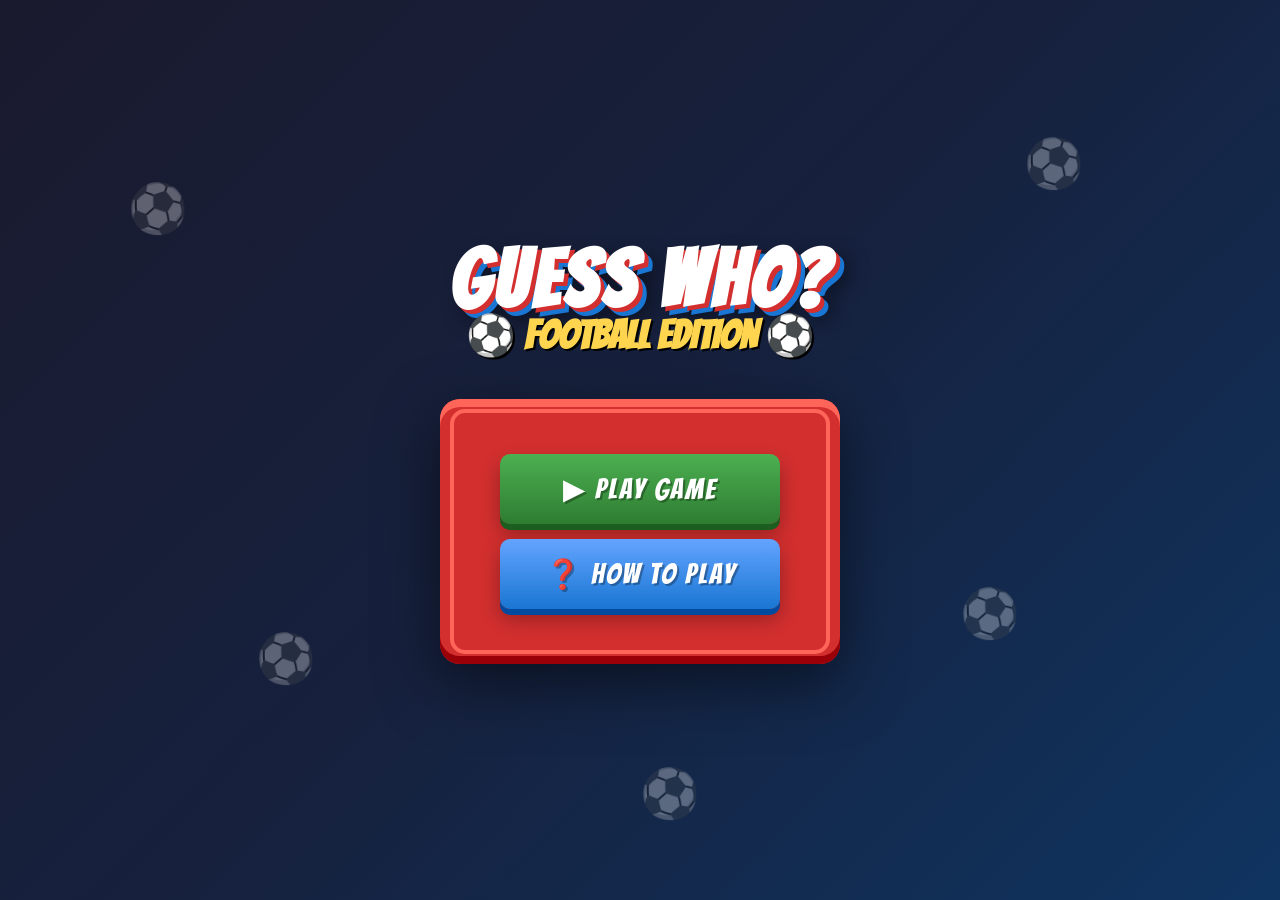
<file: guess-who-football/index.html>
<!DOCTYPE html>
<html lang="en">
<head>
    <meta charset="UTF-8">
    <meta name="viewport" content="width=device-width, initial-scale=1.0">
    <title>Guess Who: Football Edition</title>
    <link href="https://fonts.googleapis.com/css2?family=Bangers&family=Roboto:wght@400;700;900&display=swap" rel="stylesheet">
    <style>
        * {
            margin: 0;
            padding: 0;
            box-sizing: border-box;
        }

        :root {
            --red-primary: #d32f2f;
            --red-dark: #9a0007;
            --red-light: #ff6659;
            --blue-primary: #1976d2;
            --blue-dark: #004ba0;
            --blue-light: #63a4ff;
            --yellow-board: #ffd54f;
            --yellow-dark: #c8a415;
            --plastic-shine: linear-gradient(135deg, rgba(255,255,255,0.4) 0%, rgba(255,255,255,0.1) 50%, rgba(0,0,0,0.1) 100%);
            --card-cream: #fff8e1;
        }

        body {
            font-family: 'Roboto', sans-serif;
            background: linear-gradient(135deg, #1a1a2e 0%, #16213e 50%, #0f3460 100%);
            min-height: 100vh;
            overflow-x: hidden;
        }

        /* Main Menu */
        #main-menu {
            position: fixed;
            top: 0;
            left: 0;
            width: 100%;
            height: 100%;
            background: linear-gradient(135deg, #1a1a2e 0%, #16213e 50%, #0f3460 100%);
            display: flex;
            flex-direction: column;
            align-items: center;
            justify-content: center;
            z-index: 1000;
            transition: opacity 0.5s, visibility 0.5s;
        }

        #main-menu.hidden {
            opacity: 0;
            visibility: hidden;
        }

        .menu-logo {
            text-align: center;
            margin-bottom: 40px;
        }

        .menu-logo h1 {
            font-family: 'Bangers', cursive;
            font-size: 5rem;
            color: #fff;
            text-shadow:
                4px 4px 0 var(--red-primary),
                8px 8px 0 var(--blue-primary),
                12px 12px 20px rgba(0,0,0,0.5);
            letter-spacing: 4px;
            animation: logoFloat 3s ease-in-out infinite;
        }

        .menu-logo h2 {
            font-family: 'Bangers', cursive;
            font-size: 2.5rem;
            color: var(--yellow-board);
            text-shadow: 2px 2px 0 #000;
            margin-top: -10px;
        }

        @keyframes logoFloat {
            0%, 100% { transform: translateY(0); }
            50% { transform: translateY(-10px); }
        }

        .menu-board {
            background: var(--red-primary);
            padding: 40px 60px;
            border-radius: 20px;
            box-shadow:
                inset 0 -8px 0 var(--red-dark),
                inset 0 8px 0 var(--red-light),
                0 20px 60px rgba(0,0,0,0.5);
            position: relative;
        }

        .menu-board::before {
            content: '';
            position: absolute;
            top: 10px;
            left: 10px;
            right: 10px;
            bottom: 10px;
            border: 4px solid var(--red-light);
            border-radius: 15px;
            pointer-events: none;
        }

        .menu-btn {
            display: block;
            width: 280px;
            padding: 18px 40px;
            margin: 15px 0;
            font-family: 'Bangers', cursive;
            font-size: 1.8rem;
            letter-spacing: 2px;
            border: none;
            border-radius: 10px;
            cursor: pointer;
            transition: all 0.2s;
            position: relative;
            overflow: hidden;
        }

        .menu-btn.play {
            background: linear-gradient(180deg, #4caf50 0%, #2e7d32 100%);
            color: white;
            box-shadow:
                0 6px 0 #1b5e20,
                0 10px 20px rgba(0,0,0,0.3);
            text-shadow: 2px 2px 0 rgba(0,0,0,0.3);
        }

        .menu-btn.how {
            background: linear-gradient(180deg, var(--blue-light) 0%, var(--blue-primary) 100%);
            color: white;
            box-shadow:
                0 6px 0 var(--blue-dark),
                0 10px 20px rgba(0,0,0,0.3);
            text-shadow: 2px 2px 0 rgba(0,0,0,0.3);
        }

        .menu-btn:hover {
            transform: translateY(-3px);
        }

        .menu-btn:active {
            transform: translateY(3px);
            box-shadow:
                0 2px 0 #1b5e20,
                0 5px 10px rgba(0,0,0,0.3);
        }

        .menu-footballs {
            position: absolute;
            width: 100%;
            height: 100%;
            top: 0;
            left: 0;
            pointer-events: none;
            overflow: hidden;
        }

        .floating-ball {
            position: absolute;
            font-size: 3rem;
            animation: floatBall 8s infinite ease-in-out;
            opacity: 0.3;
        }

        @keyframes floatBall {
            0%, 100% { transform: translateY(0) rotate(0deg); }
            50% { transform: translateY(-30px) rotate(180deg); }
        }

        /* Game Container */
        #game-container {
            display: none;
            padding: 20px;
            max-width: 1600px;
            margin: 0 auto;
        }

        #game-container.active {
            display: block;
        }

        /* Header */
        .game-header {
            text-align: center;
            margin-bottom: 20px;
        }

        .game-header h1 {
            font-family: 'Bangers', cursive;
            font-size: 2.5rem;
            color: #fff;
            text-shadow:
                3px 3px 0 var(--red-primary),
                6px 6px 0 var(--blue-primary);
            letter-spacing: 3px;
        }

        /* Game Info Bar */
        .game-info {
            display: flex;
            justify-content: space-between;
            align-items: center;
            background: linear-gradient(180deg, var(--red-primary) 0%, var(--red-dark) 100%);
            padding: 15px 30px;
            border-radius: 15px;
            margin-bottom: 20px;
            box-shadow:
                inset 0 2px 0 var(--red-light),
                0 8px 20px rgba(0,0,0,0.3);
        }

        .stat-box {
            background: var(--yellow-board);
            padding: 10px 25px;
            border-radius: 10px;
            box-shadow:
                inset 0 -3px 0 var(--yellow-dark),
                inset 0 3px 0 #ffe082;
            text-align: center;
        }

        .stat-box label {
            font-size: 0.8rem;
            color: #5d4037;
            font-weight: 700;
            text-transform: uppercase;
        }

        .stat-box .value {
            font-family: 'Bangers', cursive;
            font-size: 2rem;
            color: var(--red-dark);
        }

        .mystery-hint {
            background: var(--blue-primary);
            color: white;
            padding: 15px 30px;
            border-radius: 10px;
            font-weight: 700;
            box-shadow: inset 0 -3px 0 var(--blue-dark);
        }

        /* Game Layout */
        .game-layout {
            display: grid;
            grid-template-columns: 1fr 320px;
            gap: 20px;
        }

        /* Board */
        .board-container {
            background: linear-gradient(180deg, var(--yellow-board) 0%, var(--yellow-dark) 100%);
            border-radius: 20px;
            padding: 20px;
            box-shadow:
                inset 0 4px 0 #ffe082,
                inset 0 -4px 0 #c8a415,
                0 15px 40px rgba(0,0,0,0.4);
            position: relative;
        }

        .board-container::before {
            content: '';
            position: absolute;
            top: 8px;
            left: 8px;
            right: 8px;
            bottom: 8px;
            border: 3px solid rgba(255,255,255,0.3);
            border-radius: 15px;
            pointer-events: none;
        }

        .board-frame {
            background: var(--red-primary);
            border-radius: 15px;
            padding: 15px;
            box-shadow:
                inset 0 3px 0 var(--red-light),
                inset 0 -3px 0 var(--red-dark);
        }

        .players-grid {
            display: grid;
            grid-template-columns: repeat(6, 1fr);
            gap: 10px;
        }

        /* Player Card */
        .player-card {
            perspective: 1000px;
            cursor: pointer;
            transition: transform 0.2s;
        }

        .player-card:hover:not(.flipped-down) {
            transform: scale(1.05);
        }

        .player-card-inner {
            position: relative;
            width: 100%;
            padding-top: 130%;
            transition: transform 0.6s;
            transform-style: preserve-3d;
        }

        .player-card.flipped-down .player-card-inner {
            transform: rotateX(180deg);
        }

        .card-front, .card-back {
            position: absolute;
            top: 0;
            left: 0;
            width: 100%;
            height: 100%;
            backface-visibility: hidden;
            border-radius: 8px;
            overflow: hidden;
        }

        .card-front {
            background: var(--card-cream);
            box-shadow:
                inset 0 0 0 3px var(--blue-primary),
                inset 0 0 0 6px var(--blue-light),
                0 4px 8px rgba(0,0,0,0.3);
        }

        .card-back {
            background: linear-gradient(180deg, var(--blue-primary) 0%, var(--blue-dark) 100%);
            transform: rotateX(180deg);
            display: flex;
            align-items: center;
            justify-content: center;
            box-shadow:
                inset 0 0 0 3px var(--blue-light),
                0 4px 8px rgba(0,0,0,0.3);
        }

        .card-back::after {
            content: '?';
            font-family: 'Bangers', cursive;
            font-size: 3rem;
            color: rgba(255,255,255,0.3);
        }

        .player-portrait {
            width: 100%;
            height: 70%;
            display: flex;
            align-items: center;
            justify-content: center;
            background: linear-gradient(180deg, #e3f2fd 0%, #bbdefb 100%);
            position: relative;
            overflow: hidden;
        }

        .player-avatar {
            font-size: 3.5rem;
            position: relative;
            z-index: 1;
        }

        .player-flag {
            position: absolute;
            top: 5px;
            right: 5px;
            font-size: 1.2rem;
            background: rgba(255,255,255,0.9);
            border-radius: 3px;
            padding: 2px 4px;
        }

        .player-info {
            height: 30%;
            padding: 5px;
            display: flex;
            flex-direction: column;
            justify-content: center;
            align-items: center;
            background: white;
        }

        .player-name {
            font-weight: 900;
            font-size: 0.65rem;
            color: #333;
            text-align: center;
            line-height: 1.1;
            margin-bottom: 2px;
        }

        .player-team {
            font-size: 0.55rem;
            color: #666;
            text-align: center;
        }

        /* Side Panel */
        .side-panel {
            display: flex;
            flex-direction: column;
            gap: 15px;
        }

        /* Mystery Card */
        .mystery-card-container {
            background: linear-gradient(180deg, var(--blue-primary) 0%, var(--blue-dark) 100%);
            border-radius: 15px;
            padding: 15px;
            box-shadow:
                inset 0 3px 0 var(--blue-light),
                0 10px 30px rgba(0,0,0,0.3);
        }

        .mystery-card-container h3 {
            font-family: 'Bangers', cursive;
            color: white;
            text-align: center;
            font-size: 1.3rem;
            margin-bottom: 10px;
            text-shadow: 2px 2px 0 rgba(0,0,0,0.3);
        }

        .mystery-card {
            background: var(--card-cream);
            border-radius: 10px;
            overflow: hidden;
            box-shadow:
                inset 0 0 0 4px var(--red-primary),
                inset 0 0 0 8px var(--red-light),
                0 8px 20px rgba(0,0,0,0.3);
        }

        .mystery-portrait {
            height: 120px;
            display: flex;
            align-items: center;
            justify-content: center;
            background: linear-gradient(180deg, #ffebee 0%, #ffcdd2 100%);
            position: relative;
        }

        .mystery-portrait .player-avatar {
            font-size: 4rem;
        }

        .mystery-portrait .player-flag {
            font-size: 1.5rem;
        }

        .mystery-info {
            padding: 10px;
            text-align: center;
            background: white;
        }

        .mystery-info .player-name {
            font-size: 1rem;
            margin-bottom: 5px;
        }

        .mystery-info .player-team {
            font-size: 0.8rem;
        }

        .mystery-hidden {
            background: repeating-linear-gradient(
                45deg,
                var(--red-primary),
                var(--red-primary) 10px,
                var(--red-dark) 10px,
                var(--red-dark) 20px
            );
            height: 100%;
            display: flex;
            align-items: center;
            justify-content: center;
        }

        .mystery-hidden span {
            font-family: 'Bangers', cursive;
            font-size: 2rem;
            color: white;
            text-shadow: 2px 2px 0 rgba(0,0,0,0.5);
            background: rgba(0,0,0,0.3);
            padding: 10px 20px;
            border-radius: 10px;
        }

        /* Question Panel */
        .question-panel {
            background: linear-gradient(180deg, var(--red-primary) 0%, var(--red-dark) 100%);
            border-radius: 15px;
            padding: 15px;
            box-shadow:
                inset 0 3px 0 var(--red-light),
                0 10px 30px rgba(0,0,0,0.3);
        }

        .question-panel h3 {
            font-family: 'Bangers', cursive;
            color: white;
            text-align: center;
            font-size: 1.3rem;
            margin-bottom: 10px;
            text-shadow: 2px 2px 0 rgba(0,0,0,0.3);
        }

        .question-categories {
            display: flex;
            flex-wrap: wrap;
            gap: 5px;
            margin-bottom: 10px;
        }

        .category-btn {
            flex: 1;
            min-width: calc(50% - 5px);
            padding: 8px;
            font-size: 0.7rem;
            font-weight: 700;
            border: none;
            border-radius: 8px;
            cursor: pointer;
            background: var(--yellow-board);
            color: #5d4037;
            box-shadow:
                inset 0 -2px 0 var(--yellow-dark),
                inset 0 2px 0 #ffe082;
            transition: all 0.2s;
        }

        .category-btn:hover {
            transform: translateY(-2px);
            background: #ffe082;
        }

        .category-btn.active {
            background: var(--blue-primary);
            color: white;
            box-shadow:
                inset 0 -2px 0 var(--blue-dark),
                inset 0 2px 0 var(--blue-light);
        }

        .question-options {
            display: flex;
            flex-direction: column;
            gap: 5px;
            max-height: 200px;
            overflow-y: auto;
            padding-right: 5px;
        }

        .question-options::-webkit-scrollbar {
            width: 8px;
        }

        .question-options::-webkit-scrollbar-track {
            background: rgba(0,0,0,0.2);
            border-radius: 4px;
        }

        .question-options::-webkit-scrollbar-thumb {
            background: var(--yellow-board);
            border-radius: 4px;
        }

        .question-btn {
            padding: 10px 15px;
            font-size: 0.8rem;
            font-weight: 600;
            border: none;
            border-radius: 8px;
            cursor: pointer;
            background: white;
            color: #333;
            text-align: left;
            box-shadow: 0 2px 5px rgba(0,0,0,0.2);
            transition: all 0.2s;
        }

        .question-btn:hover {
            background: #e3f2fd;
            transform: translateX(5px);
        }

        /* Answer Display */
        .answer-display {
            background: var(--yellow-board);
            border-radius: 10px;
            padding: 15px;
            text-align: center;
            margin-top: 10px;
            box-shadow: inset 0 -3px 0 var(--yellow-dark);
        }

        .answer-display.yes {
            background: #4caf50;
            color: white;
        }

        .answer-display.no {
            background: #f44336;
            color: white;
        }

        .answer-display p {
            font-weight: 700;
            font-size: 1.1rem;
        }

        .answer-display .answer-icon {
            font-size: 2rem;
            margin-bottom: 5px;
        }

        /* Guess Button */
        .guess-section {
            margin-top: 10px;
        }

        .guess-btn {
            width: 100%;
            padding: 15px;
            font-family: 'Bangers', cursive;
            font-size: 1.5rem;
            letter-spacing: 2px;
            border: none;
            border-radius: 10px;
            cursor: pointer;
            background: linear-gradient(180deg, #4caf50 0%, #2e7d32 100%);
            color: white;
            box-shadow:
                0 6px 0 #1b5e20,
                0 10px 20px rgba(0,0,0,0.3);
            text-shadow: 2px 2px 0 rgba(0,0,0,0.3);
            transition: all 0.2s;
        }

        .guess-btn:hover {
            transform: translateY(-2px);
        }

        .guess-btn:active {
            transform: translateY(4px);
            box-shadow:
                0 2px 0 #1b5e20,
                0 5px 10px rgba(0,0,0,0.3);
        }

        /* Guess Modal */
        .modal-overlay {
            position: fixed;
            top: 0;
            left: 0;
            width: 100%;
            height: 100%;
            background: rgba(0,0,0,0.8);
            display: flex;
            align-items: center;
            justify-content: center;
            z-index: 2000;
            opacity: 0;
            visibility: hidden;
            transition: all 0.3s;
        }

        .modal-overlay.active {
            opacity: 1;
            visibility: visible;
        }

        .modal {
            background: var(--yellow-board);
            border-radius: 20px;
            padding: 30px;
            max-width: 500px;
            width: 90%;
            max-height: 80vh;
            overflow-y: auto;
            box-shadow:
                inset 0 4px 0 #ffe082,
                inset 0 -4px 0 var(--yellow-dark),
                0 20px 60px rgba(0,0,0,0.5);
            transform: scale(0.8);
            transition: transform 0.3s;
        }

        .modal-overlay.active .modal {
            transform: scale(1);
        }

        .modal h2 {
            font-family: 'Bangers', cursive;
            font-size: 2rem;
            color: var(--red-primary);
            text-align: center;
            margin-bottom: 20px;
            text-shadow: 2px 2px 0 rgba(0,0,0,0.1);
        }

        .guess-grid {
            display: grid;
            grid-template-columns: repeat(4, 1fr);
            gap: 10px;
            max-height: 400px;
            overflow-y: auto;
        }

        .guess-option {
            background: white;
            border: 3px solid transparent;
            border-radius: 10px;
            padding: 10px;
            cursor: pointer;
            transition: all 0.2s;
            text-align: center;
        }

        .guess-option:hover {
            border-color: var(--blue-primary);
            transform: scale(1.05);
        }

        .guess-option.disabled {
            opacity: 0.3;
            pointer-events: none;
        }

        .guess-option .player-avatar {
            font-size: 2rem;
        }

        .guess-option .player-name {
            font-size: 0.6rem;
            margin-top: 5px;
        }

        .modal-close {
            display: block;
            width: 100%;
            padding: 12px;
            margin-top: 20px;
            font-family: 'Bangers', cursive;
            font-size: 1.2rem;
            border: none;
            border-radius: 10px;
            cursor: pointer;
            background: var(--red-primary);
            color: white;
            box-shadow: 0 4px 0 var(--red-dark);
        }

        /* Result Modal */
        .result-modal .modal {
            text-align: center;
        }

        .result-icon {
            font-size: 5rem;
            margin-bottom: 20px;
        }

        .result-modal h2 {
            font-size: 2.5rem;
        }

        .result-modal p {
            font-size: 1.2rem;
            color: #5d4037;
            margin-bottom: 20px;
        }

        .result-player {
            background: white;
            border-radius: 15px;
            padding: 20px;
            margin: 20px 0;
            box-shadow: 0 5px 15px rgba(0,0,0,0.1);
        }

        .result-player .player-avatar {
            font-size: 4rem;
        }

        .result-player .player-name {
            font-size: 1.5rem;
            margin-top: 10px;
        }

        .result-player .player-team {
            font-size: 1rem;
        }

        .play-again-btn {
            background: linear-gradient(180deg, #4caf50 0%, #2e7d32 100%);
            color: white;
            padding: 15px 40px;
            font-family: 'Bangers', cursive;
            font-size: 1.5rem;
            border: none;
            border-radius: 10px;
            cursor: pointer;
            box-shadow: 0 6px 0 #1b5e20;
            margin: 10px;
        }

        /* How to Play Modal */
        .how-to-play .modal {
            max-width: 600px;
        }

        .how-to-play h3 {
            font-family: 'Bangers', cursive;
            color: var(--blue-primary);
            font-size: 1.3rem;
            margin: 20px 0 10px;
        }

        .how-to-play p, .how-to-play li {
            color: #5d4037;
            line-height: 1.6;
            margin-bottom: 10px;
        }

        .how-to-play ul {
            padding-left: 20px;
        }

        /* Animations */
        @keyframes cardFlip {
            0% { transform: rotateX(0); }
            100% { transform: rotateX(180deg); }
        }

        @keyframes celebration {
            0%, 100% { transform: scale(1) rotate(0deg); }
            25% { transform: scale(1.1) rotate(-5deg); }
            75% { transform: scale(1.1) rotate(5deg); }
        }

        .celebrating {
            animation: celebration 0.5s ease-in-out 3;
        }

        /* Confetti */
        .confetti {
            position: fixed;
            width: 10px;
            height: 10px;
            top: -10px;
            animation: confettiFall 3s linear forwards;
        }

        @keyframes confettiFall {
            to {
                top: 100vh;
                transform: rotate(720deg);
            }
        }

        /* Responsive */
        @media (max-width: 1200px) {
            .game-layout {
                grid-template-columns: 1fr;
            }

            .side-panel {
                flex-direction: row;
                flex-wrap: wrap;
            }

            .mystery-card-container,
            .question-panel {
                flex: 1;
                min-width: 280px;
            }
        }

        @media (max-width: 768px) {
            .players-grid {
                grid-template-columns: repeat(4, 1fr);
            }

            .menu-logo h1 {
                font-size: 3rem;
            }

            .menu-logo h2 {
                font-size: 1.5rem;
            }

            .game-info {
                flex-direction: column;
                gap: 10px;
            }
        }

        @media (max-width: 500px) {
            .players-grid {
                grid-template-columns: repeat(3, 1fr);
            }

            .guess-grid {
                grid-template-columns: repeat(3, 1fr);
            }
        }
    </style>
</head>
<body>
    <!-- Main Menu -->
    <div id="main-menu">
        <div class="menu-footballs">
            <div class="floating-ball" style="left: 10%; top: 20%; animation-delay: 0s;">⚽</div>
            <div class="floating-ball" style="left: 80%; top: 15%; animation-delay: 1s;">⚽</div>
            <div class="floating-ball" style="left: 20%; top: 70%; animation-delay: 2s;">⚽</div>
            <div class="floating-ball" style="left: 75%; top: 65%; animation-delay: 0.5s;">⚽</div>
            <div class="floating-ball" style="left: 50%; top: 85%; animation-delay: 1.5s;">⚽</div>
        </div>

        <div class="menu-logo">
            <h1>GUESS WHO?</h1>
            <h2>⚽ FOOTBALL EDITION ⚽</h2>
        </div>

        <div class="menu-board">
            <button class="menu-btn play" onclick="startGame()">▶ PLAY GAME</button>
            <button class="menu-btn how" onclick="showHowToPlay()">❓ HOW TO PLAY</button>
        </div>
    </div>

    <!-- Game Container -->
    <div id="game-container">
        <div class="game-header">
            <h1>⚽ GUESS WHO: FOOTBALL ⚽</h1>
        </div>

        <div class="game-info">
            <div class="stat-box">
                <label>Questions Asked</label>
                <div class="value" id="questions-count">0</div>
            </div>
            <div class="mystery-hint">
                <span>🔍 Ask questions to find the mystery player!</span>
            </div>
            <div class="stat-box">
                <label>Players Left</label>
                <div class="value" id="players-left">24</div>
            </div>
        </div>

        <div class="game-layout">
            <div class="board-container">
                <div class="board-frame">
                    <div class="players-grid" id="players-grid">
                        <!-- Players will be inserted here -->
                    </div>
                </div>
            </div>

            <div class="side-panel">
                <div class="mystery-card-container">
                    <h3>🎯 YOUR MYSTERY PLAYER</h3>
                    <div class="mystery-card" id="mystery-card">
                        <div class="mystery-hidden">
                            <span>???</span>
                        </div>
                    </div>
                </div>

                <div class="question-panel">
                    <h3>❓ ASK A QUESTION</h3>
                    <div class="question-categories">
                        <button class="category-btn active" data-category="position">Position</button>
                        <button class="category-btn" data-category="nationality">Nation</button>
                        <button class="category-btn" data-category="league">League</button>
                        <button class="category-btn" data-category="physical">Physical</button>
                        <button class="category-btn" data-category="traits">Traits</button>
                        <button class="category-btn" data-category="career">Career</button>
                    </div>
                    <div class="question-options" id="question-options">
                        <!-- Questions will be inserted here -->
                    </div>
                    <div class="answer-display" id="answer-display" style="display: none;">
                        <div class="answer-icon"></div>
                        <p></p>
                    </div>
                </div>

                <div class="guess-section">
                    <button class="guess-btn" onclick="openGuessModal()">🎯 MAKE A GUESS!</button>
                </div>
            </div>
        </div>
    </div>

    <!-- Guess Modal -->
    <div class="modal-overlay" id="guess-modal">
        <div class="modal">
            <h2>🤔 Who is it?</h2>
            <div class="guess-grid" id="guess-grid">
                <!-- Guess options will be inserted here -->
            </div>
            <button class="modal-close" onclick="closeGuessModal()">✖ CANCEL</button>
        </div>
    </div>

    <!-- Result Modal -->
    <div class="modal-overlay result-modal" id="result-modal">
        <div class="modal">
            <div class="result-icon" id="result-icon">🏆</div>
            <h2 id="result-title">Victory!</h2>
            <p id="result-message">You guessed correctly!</p>
            <div class="result-player" id="result-player">
                <!-- Player info will be inserted -->
            </div>
            <button class="play-again-btn" onclick="startGame()">🔄 PLAY AGAIN</button>
            <button class="play-again-btn" onclick="goToMenu()" style="background: linear-gradient(180deg, var(--blue-light) 0%, var(--blue-primary) 100%); box-shadow: 0 6px 0 var(--blue-dark);">🏠 MENU</button>
        </div>
    </div>

    <!-- How to Play Modal -->
    <div class="modal-overlay how-to-play" id="how-modal">
        <div class="modal">
            <h2>📖 How To Play</h2>
            <h3>🎯 Objective</h3>
            <p>Guess the mystery football player by asking yes/no questions about their characteristics!</p>

            <h3>🎮 Gameplay</h3>
            <ul>
                <li>You'll see a board of 24 famous footballers</li>
                <li>A mystery player is secretly chosen</li>
                <li>Ask questions about position, nationality, league, and more</li>
                <li>Click on players to flip them face-down when eliminated</li>
                <li>The fewer questions you ask, the better!</li>
            </ul>

            <h3>💡 Tips</h3>
            <ul>
                <li>Start with broad questions (e.g., "Is the player a forward?")</li>
                <li>Narrow down by league or nationality</li>
                <li>Use physical traits when few players remain</li>
                <li>Click players to eliminate them from your board</li>
            </ul>

            <h3>🏆 Scoring</h3>
            <p>Try to guess in as few questions as possible! Can you do it in under 5?</p>

            <button class="modal-close" onclick="closeHowToPlay()">✖ GOT IT!</button>
        </div>
    </div>

    <script>
        // ==========================================
        // FOOTBALL PLAYERS DATABASE
        // ==========================================
        const players = [
            {
                id: 1, name: "Lionel Messi", team: "Inter Miami", league: "MLS",
                nationality: "Argentina", flag: "🇦🇷", avatar: "👨‍🦱",
                position: "Forward", positionType: "attacker",
                hairColor: "dark", hasFacialHair: true, isBalding: false,
                age: "veteran", height: "short", skinTone: "light",
                hasWonBallon: true, hasWonWorldCup: true, hasPlayedInSpain: true,
                hasPlayedInEngland: false, hasPlayedInItaly: true, isCaptain: true,
                wearsNumber10: true, isLeftFooted: true
            },
            {
                id: 2, name: "Cristiano Ronaldo", team: "Al-Nassr", league: "Saudi Pro",
                nationality: "Portugal", flag: "🇵🇹", avatar: "👨",
                position: "Forward", positionType: "attacker",
                hairColor: "dark", hasFacialHair: false, isBalding: false,
                age: "veteran", height: "tall", skinTone: "medium",
                hasWonBallon: true, hasWonWorldCup: false, hasPlayedInSpain: true,
                hasPlayedInEngland: true, hasPlayedInItaly: true, isCaptain: true,
                wearsNumber10: false, isLeftFooted: false
            },
            {
                id: 3, name: "Kylian Mbappé", team: "Real Madrid", league: "La Liga",
                nationality: "France", flag: "🇫🇷", avatar: "👨🏿‍🦱",
                position: "Forward", positionType: "attacker",
                hairColor: "dark", hasFacialHair: false, isBalding: false,
                age: "young", height: "medium", skinTone: "dark",
                hasWonBallon: false, hasWonWorldCup: true, hasPlayedInSpain: true,
                hasPlayedInEngland: false, hasPlayedInItaly: false, isCaptain: true,
                wearsNumber10: false, isLeftFooted: false
            },
            {
                id: 4, name: "Erling Haaland", team: "Man City", league: "Premier League",
                nationality: "Norway", flag: "🇳🇴", avatar: "👱",
                position: "Striker", positionType: "attacker",
                hairColor: "blonde", hasFacialHair: false, isBalding: false,
                age: "young", height: "tall", skinTone: "light",
                hasWonBallon: false, hasWonWorldCup: false, hasPlayedInSpain: false,
                hasPlayedInEngland: true, hasPlayedInItaly: false, isCaptain: false,
                wearsNumber10: false, isLeftFooted: false
            },
            {
                id: 5, name: "Kevin De Bruyne", team: "Man City", league: "Premier League",
                nationality: "Belgium", flag: "🇧🇪", avatar: "👨‍🦰",
                position: "Midfielder", positionType: "midfielder",
                hairColor: "ginger", hasFacialHair: true, isBalding: false,
                age: "veteran", height: "medium", skinTone: "light",
                hasWonBallon: false, hasWonWorldCup: false, hasPlayedInSpain: false,
                hasPlayedInEngland: true, hasPlayedInItaly: false, isCaptain: true,
                wearsNumber10: false, isLeftFooted: false
            },
            {
                id: 6, name: "Virgil van Dijk", team: "Liverpool", league: "Premier League",
                nationality: "Netherlands", flag: "🇳🇱", avatar: "👨🏿",
                position: "Defender", positionType: "defender",
                hairColor: "dark", hasFacialHair: true, isBalding: false,
                age: "veteran", height: "tall", skinTone: "dark",
                hasWonBallon: false, hasWonWorldCup: false, hasPlayedInSpain: false,
                hasPlayedInEngland: true, hasPlayedInItaly: false, isCaptain: true,
                wearsNumber10: false, isLeftFooted: false
            },
            {
                id: 7, name: "Neymar Jr", team: "Al-Hilal", league: "Saudi Pro",
                nationality: "Brazil", flag: "🇧🇷", avatar: "👨🏽‍🦱",
                position: "Forward", positionType: "attacker",
                hairColor: "dark", hasFacialHair: true, isBalding: false,
                age: "prime", height: "medium", skinTone: "medium",
                hasWonBallon: false, hasWonWorldCup: false, hasPlayedInSpain: true,
                hasPlayedInEngland: false, hasPlayedInItaly: false, isCaptain: false,
                wearsNumber10: true, isLeftFooted: false
            },
            {
                id: 8, name: "Robert Lewandowski", team: "Barcelona", league: "La Liga",
                nationality: "Poland", flag: "🇵🇱", avatar: "👨",
                position: "Striker", positionType: "attacker",
                hairColor: "dark", hasFacialHair: false, isBalding: false,
                age: "veteran", height: "tall", skinTone: "light",
                hasWonBallon: false, hasWonWorldCup: false, hasPlayedInSpain: true,
                hasPlayedInEngland: false, hasPlayedInItaly: false, isCaptain: true,
                wearsNumber10: false, isLeftFooted: false
            },
            {
                id: 9, name: "Mohamed Salah", team: "Liverpool", league: "Premier League",
                nationality: "Egypt", flag: "🇪🇬", avatar: "👨🏽‍🦱",
                position: "Forward", positionType: "attacker",
                hairColor: "dark", hasFacialHair: true, isBalding: false,
                age: "prime", height: "medium", skinTone: "medium",
                hasWonBallon: false, hasWonWorldCup: false, hasPlayedInSpain: false,
                hasPlayedInEngland: true, hasPlayedInItaly: true, isCaptain: false,
                wearsNumber10: false, isLeftFooted: true
            },
            {
                id: 10, name: "Luka Modrić", team: "Real Madrid", league: "La Liga",
                nationality: "Croatia", flag: "🇭🇷", avatar: "👨‍🦳",
                position: "Midfielder", positionType: "midfielder",
                hairColor: "blonde", hasFacialHair: false, isBalding: false,
                age: "veteran", height: "short", skinTone: "light",
                hasWonBallon: true, hasWonWorldCup: false, hasPlayedInSpain: true,
                hasPlayedInEngland: true, hasPlayedInItaly: false, isCaptain: true,
                wearsNumber10: true, isLeftFooted: false
            },
            {
                id: 11, name: "Thibaut Courtois", team: "Real Madrid", league: "La Liga",
                nationality: "Belgium", flag: "🇧🇪", avatar: "👨",
                position: "Goalkeeper", positionType: "goalkeeper",
                hairColor: "dark", hasFacialHair: false, isBalding: false,
                age: "prime", height: "tall", skinTone: "light",
                hasWonBallon: false, hasWonWorldCup: false, hasPlayedInSpain: true,
                hasPlayedInEngland: true, hasPlayedInItaly: false, isCaptain: false,
                wearsNumber10: false, isLeftFooted: false
            },
            {
                id: 12, name: "Alisson Becker", team: "Liverpool", league: "Premier League",
                nationality: "Brazil", flag: "🇧🇷", avatar: "👨🏽",
                position: "Goalkeeper", positionType: "goalkeeper",
                hairColor: "dark", hasFacialHair: true, isBalding: false,
                age: "prime", height: "tall", skinTone: "medium",
                hasWonBallon: false, hasWonWorldCup: false, hasPlayedInSpain: false,
                hasPlayedInEngland: true, hasPlayedInItaly: true, isCaptain: false,
                wearsNumber10: false, isLeftFooted: false
            },
            {
                id: 13, name: "Jude Bellingham", team: "Real Madrid", league: "La Liga",
                nationality: "England", flag: "🏴󠁧󠁢󠁥󠁮󠁧󠁿", avatar: "👨🏿‍🦱",
                position: "Midfielder", positionType: "midfielder",
                hairColor: "dark", hasFacialHair: false, isBalding: false,
                age: "young", height: "tall", skinTone: "dark",
                hasWonBallon: false, hasWonWorldCup: false, hasPlayedInSpain: true,
                hasPlayedInEngland: true, hasPlayedInItaly: false, isCaptain: false,
                wearsNumber10: false, isLeftFooted: false
            },
            {
                id: 14, name: "Vinicius Jr", team: "Real Madrid", league: "La Liga",
                nationality: "Brazil", flag: "🇧🇷", avatar: "👨🏿‍🦱",
                position: "Forward", positionType: "attacker",
                hairColor: "dark", hasFacialHair: false, isBalding: false,
                age: "young", height: "medium", skinTone: "dark",
                hasWonBallon: false, hasWonWorldCup: false, hasPlayedInSpain: true,
                hasPlayedInEngland: false, hasPlayedInItaly: false, isCaptain: false,
                wearsNumber10: false, isLeftFooted: false
            },
            {
                id: 15, name: "Pedri", team: "Barcelona", league: "La Liga",
                nationality: "Spain", flag: "🇪🇸", avatar: "👨‍🦱",
                position: "Midfielder", positionType: "midfielder",
                hairColor: "dark", hasFacialHair: false, isBalding: false,
                age: "young", height: "short", skinTone: "light",
                hasWonBallon: false, hasWonWorldCup: false, hasPlayedInSpain: true,
                hasPlayedInEngland: false, hasPlayedInItaly: false, isCaptain: false,
                wearsNumber10: false, isLeftFooted: false
            },
            {
                id: 16, name: "Rodri", team: "Man City", league: "Premier League",
                nationality: "Spain", flag: "🇪🇸", avatar: "👨",
                position: "Midfielder", positionType: "midfielder",
                hairColor: "dark", hasFacialHair: true, isBalding: false,
                age: "prime", height: "tall", skinTone: "light",
                hasWonBallon: true, hasWonWorldCup: false, hasPlayedInSpain: true,
                hasPlayedInEngland: true, hasPlayedInItaly: false, isCaptain: false,
                wearsNumber10: false, isLeftFooted: false
            },
            {
                id: 17, name: "Harry Kane", team: "Bayern Munich", league: "Bundesliga",
                nationality: "England", flag: "🏴󠁧󠁢󠁥󠁮󠁧󠁿", avatar: "👨",
                position: "Striker", positionType: "attacker",
                hairColor: "dark", hasFacialHair: false, isBalding: true,
                age: "prime", height: "tall", skinTone: "light",
                hasWonBallon: false, hasWonWorldCup: false, hasPlayedInSpain: false,
                hasPlayedInEngland: true, hasPlayedInItaly: false, isCaptain: true,
                wearsNumber10: false, isLeftFooted: false
            },
            {
                id: 18, name: "Bukayo Saka", team: "Arsenal", league: "Premier League",
                nationality: "England", flag: "🏴󠁧󠁢󠁥󠁮󠁧󠁿", avatar: "👨🏿‍🦱",
                position: "Forward", positionType: "attacker",
                hairColor: "dark", hasFacialHair: false, isBalding: false,
                age: "young", height: "medium", skinTone: "dark",
                hasWonBallon: false, hasWonWorldCup: false, hasPlayedInSpain: false,
                hasPlayedInEngland: true, hasPlayedInItaly: false, isCaptain: false,
                wearsNumber10: false, isLeftFooted: false
            },
            {
                id: 19, name: "Phil Foden", team: "Man City", league: "Premier League",
                nationality: "England", flag: "🏴󠁧󠁢󠁥󠁮󠁧󠁿", avatar: "👱",
                position: "Midfielder", positionType: "midfielder",
                hairColor: "blonde", hasFacialHair: false, isBalding: false,
                age: "young", height: "short", skinTone: "light",
                hasWonBallon: false, hasWonWorldCup: false, hasPlayedInSpain: false,
                hasPlayedInEngland: true, hasPlayedInItaly: false, isCaptain: false,
                wearsNumber10: false, isLeftFooted: false
            },
            {
                id: 20, name: "Gianluigi Donnarumma", team: "PSG", league: "Ligue 1",
                nationality: "Italy", flag: "🇮🇹", avatar: "👨‍🦱",
                position: "Goalkeeper", positionType: "goalkeeper",
                hairColor: "dark", hasFacialHair: false, isBalding: false,
                age: "young", height: "tall", skinTone: "light",
                hasWonBallon: false, hasWonWorldCup: false, hasPlayedInSpain: false,
                hasPlayedInEngland: false, hasPlayedInItaly: true, isCaptain: false,
                wearsNumber10: false, isLeftFooted: false
            },
            {
                id: 21, name: "Trent Alexander-Arnold", team: "Liverpool", league: "Premier League",
                nationality: "England", flag: "🏴󠁧󠁢󠁥󠁮󠁧󠁿", avatar: "👨🏿‍🦱",
                position: "Defender", positionType: "defender",
                hairColor: "dark", hasFacialHair: false, isBalding: false,
                age: "young", height: "medium", skinTone: "dark",
                hasWonBallon: false, hasWonWorldCup: false, hasPlayedInSpain: false,
                hasPlayedInEngland: true, hasPlayedInItaly: false, isCaptain: false,
                wearsNumber10: false, isLeftFooted: false
            },
            {
                id: 22, name: "Karim Benzema", team: "Al-Ittihad", league: "Saudi Pro",
                nationality: "France", flag: "🇫🇷", avatar: "👨🏽",
                position: "Striker", positionType: "attacker",
                hairColor: "dark", hasFacialHair: true, isBalding: true,
                age: "veteran", height: "tall", skinTone: "medium",
                hasWonBallon: true, hasWonWorldCup: false, hasPlayedInSpain: true,
                hasPlayedInEngland: false, hasPlayedInItaly: false, isCaptain: true,
                wearsNumber10: false, isLeftFooted: false
            },
            {
                id: 23, name: "Marcus Rashford", team: "Man United", league: "Premier League",
                nationality: "England", flag: "🏴󠁧󠁢󠁥󠁮󠁧󠁿", avatar: "👨🏿",
                position: "Forward", positionType: "attacker",
                hairColor: "dark", hasFacialHair: false, isBalding: false,
                age: "prime", height: "tall", skinTone: "dark",
                hasWonBallon: false, hasWonWorldCup: false, hasPlayedInSpain: false,
                hasPlayedInEngland: true, hasPlayedInItaly: false, isCaptain: false,
                wearsNumber10: true, isLeftFooted: false
            },
            {
                id: 24, name: "Bruno Fernandes", team: "Man United", league: "Premier League",
                nationality: "Portugal", flag: "🇵🇹", avatar: "👨‍🦱",
                position: "Midfielder", positionType: "midfielder",
                hairColor: "dark", hasFacialHair: true, isBalding: false,
                age: "prime", height: "medium", skinTone: "light",
                hasWonBallon: false, hasWonWorldCup: false, hasPlayedInSpain: false,
                hasPlayedInEngland: true, hasPlayedInItaly: false, isCaptain: true,
                wearsNumber10: false, isLeftFooted: false
            }
        ];

        // ==========================================
        // QUESTIONS DATABASE
        // ==========================================
        const questions = {
            position: [
                { text: "Is the player a goalkeeper?", check: p => p.positionType === "goalkeeper" },
                { text: "Is the player a defender?", check: p => p.positionType === "defender" },
                { text: "Is the player a midfielder?", check: p => p.positionType === "midfielder" },
                { text: "Is the player an attacker/forward?", check: p => p.positionType === "attacker" },
                { text: "Is the player a striker specifically?", check: p => p.position === "Striker" }
            ],
            nationality: [
                { text: "Is the player from South America?", check: p => ["Argentina", "Brazil"].includes(p.nationality) },
                { text: "Is the player from Europe?", check: p => ["Portugal", "France", "Norway", "Belgium", "Netherlands", "Croatia", "Spain", "England", "Italy", "Poland"].includes(p.nationality) },
                { text: "Is the player from England?", check: p => p.nationality === "England" },
                { text: "Is the player from Brazil?", check: p => p.nationality === "Brazil" },
                { text: "Is the player from Spain?", check: p => p.nationality === "Spain" },
                { text: "Is the player from France?", check: p => p.nationality === "France" },
                { text: "Is the player from Portugal?", check: p => p.nationality === "Portugal" }
            ],
            league: [
                { text: "Does the player play in the Premier League?", check: p => p.league === "Premier League" },
                { text: "Does the player play in La Liga?", check: p => p.league === "La Liga" },
                { text: "Does the player play in the Saudi Pro League?", check: p => p.league === "Saudi Pro" },
                { text: "Does the player play in Bundesliga?", check: p => p.league === "Bundesliga" },
                { text: "Does the player play in Ligue 1?", check: p => p.league === "Ligue 1" },
                { text: "Does the player play for Real Madrid?", check: p => p.team === "Real Madrid" },
                { text: "Does the player play for Man City?", check: p => p.team === "Man City" },
                { text: "Does the player play for Liverpool?", check: p => p.team === "Liverpool" }
            ],
            physical: [
                { text: "Does the player have blonde/light hair?", check: p => p.hairColor === "blonde" || p.hairColor === "ginger" },
                { text: "Does the player have dark hair?", check: p => p.hairColor === "dark" },
                { text: "Does the player have facial hair?", check: p => p.hasFacialHair },
                { text: "Is the player balding?", check: p => p.isBalding },
                { text: "Is the player tall (over 6ft)?", check: p => p.height === "tall" },
                { text: "Is the player short (under 5'9)?", check: p => p.height === "short" },
                { text: "Does the player have dark skin?", check: p => p.skinTone === "dark" }
            ],
            traits: [
                { text: "Is the player a team captain?", check: p => p.isCaptain },
                { text: "Is the player left-footed?", check: p => p.isLeftFooted },
                { text: "Does the player wear #10?", check: p => p.wearsNumber10 }
            ],
            career: [
                { text: "Has the player won the Ballon d'Or?", check: p => p.hasWonBallon },
                { text: "Has the player won the World Cup?", check: p => p.hasWonWorldCup },
                { text: "Has the player played in Spain?", check: p => p.hasPlayedInSpain },
                { text: "Has the player played in England?", check: p => p.hasPlayedInEngland },
                { text: "Has the player played in Italy?", check: p => p.hasPlayedInItaly },
                { text: "Is the player young (under 25)?", check: p => p.age === "young" },
                { text: "Is the player a veteran (over 32)?", check: p => p.age === "veteran" }
            ]
        };

        // ==========================================
        // GAME STATE
        // ==========================================
        let gameState = {
            mysteryPlayer: null,
            flippedCards: new Set(),
            questionsAsked: 0,
            currentCategory: "position"
        };

        // ==========================================
        // GAME FUNCTIONS
        // ==========================================
        function startGame() {
            // Reset game state
            gameState = {
                mysteryPlayer: players[Math.floor(Math.random() * players.length)],
                flippedCards: new Set(),
                questionsAsked: 0,
                currentCategory: "position"
            };

            // Hide menu, show game
            document.getElementById('main-menu').classList.add('hidden');
            document.getElementById('game-container').classList.add('active');
            closeResultModal();

            // Render the board
            renderBoard();
            renderMysteryCard();
            renderQuestions();
            updateStats();
        }

        function renderBoard() {
            const grid = document.getElementById('players-grid');
            grid.innerHTML = '';

            players.forEach(player => {
                const card = document.createElement('div');
                card.className = 'player-card';
                card.dataset.playerId = player.id;
                card.onclick = () => toggleCard(player.id);

                card.innerHTML = `
                    <div class="player-card-inner">
                        <div class="card-front">
                            <div class="player-portrait">
                                <span class="player-avatar">${player.avatar}</span>
                                <span class="player-flag">${player.flag}</span>
                            </div>
                            <div class="player-info">
                                <div class="player-name">${player.name}</div>
                                <div class="player-team">${player.team}</div>
                            </div>
                        </div>
                        <div class="card-back"></div>
                    </div>
                `;

                grid.appendChild(card);
            });
        }

        function renderMysteryCard() {
            const card = document.getElementById('mystery-card');
            card.innerHTML = `
                <div class="mystery-hidden">
                    <span>???</span>
                </div>
            `;
        }

        function revealMysteryCard() {
            const player = gameState.mysteryPlayer;
            const card = document.getElementById('mystery-card');
            card.innerHTML = `
                <div class="mystery-portrait">
                    <span class="player-avatar">${player.avatar}</span>
                    <span class="player-flag">${player.flag}</span>
                </div>
                <div class="mystery-info">
                    <div class="player-name">${player.name}</div>
                    <div class="player-team">${player.team}</div>
                </div>
            `;
        }

        function renderQuestions() {
            const container = document.getElementById('question-options');
            const categoryQuestions = questions[gameState.currentCategory];

            container.innerHTML = '';
            categoryQuestions.forEach((q, index) => {
                const btn = document.createElement('button');
                btn.className = 'question-btn';
                btn.textContent = q.text;
                btn.onclick = () => askQuestion(q);
                container.appendChild(btn);
            });

            // Update category buttons
            document.querySelectorAll('.category-btn').forEach(btn => {
                btn.classList.toggle('active', btn.dataset.category === gameState.currentCategory);
            });
        }

        function toggleCard(playerId) {
            const card = document.querySelector(`[data-player-id="${playerId}"]`);
            if (gameState.flippedCards.has(playerId)) {
                gameState.flippedCards.delete(playerId);
                card.classList.remove('flipped-down');
            } else {
                gameState.flippedCards.add(playerId);
                card.classList.add('flipped-down');
            }
            updateStats();
        }

        function askQuestion(question) {
            const answer = question.check(gameState.mysteryPlayer);
            gameState.questionsAsked++;

            // Show answer
            const display = document.getElementById('answer-display');
            display.style.display = 'block';
            display.className = `answer-display ${answer ? 'yes' : 'no'}`;
            display.innerHTML = `
                <div class="answer-icon">${answer ? '✅' : '❌'}</div>
                <p>${answer ? 'YES!' : 'NO!'}</p>
            `;

            // Auto-flip cards based on answer
            players.forEach(player => {
                const matches = question.check(player);
                if (answer !== matches && !gameState.flippedCards.has(player.id)) {
                    toggleCard(player.id);
                }
            });

            updateStats();

            // Hide answer after delay
            setTimeout(() => {
                display.style.display = 'none';
            }, 2000);
        }

        function updateStats() {
            document.getElementById('questions-count').textContent = gameState.questionsAsked;
            document.getElementById('players-left').textContent = players.length - gameState.flippedCards.size;
        }

        function openGuessModal() {
            const modal = document.getElementById('guess-modal');
            const grid = document.getElementById('guess-grid');

            grid.innerHTML = '';
            players.forEach(player => {
                const option = document.createElement('div');
                option.className = `guess-option ${gameState.flippedCards.has(player.id) ? 'disabled' : ''}`;
                option.innerHTML = `
                    <div class="player-avatar">${player.avatar}</div>
                    <div class="player-flag">${player.flag}</div>
                    <div class="player-name">${player.name}</div>
                `;
                option.onclick = () => makeGuess(player);
                grid.appendChild(option);
            });

            modal.classList.add('active');
        }

        function closeGuessModal() {
            document.getElementById('guess-modal').classList.remove('active');
        }

        function makeGuess(player) {
            closeGuessModal();
            revealMysteryCard();

            const correct = player.id === gameState.mysteryPlayer.id;
            const modal = document.getElementById('result-modal');
            const icon = document.getElementById('result-icon');
            const title = document.getElementById('result-title');
            const message = document.getElementById('result-message');
            const playerDiv = document.getElementById('result-player');

            if (correct) {
                icon.textContent = '🏆';
                title.textContent = 'VICTORY!';
                title.style.color = '#4caf50';
                message.textContent = `You guessed it in ${gameState.questionsAsked} question${gameState.questionsAsked !== 1 ? 's' : ''}!`;
                createConfetti();
            } else {
                icon.textContent = '😢';
                title.textContent = 'WRONG!';
                title.style.color = '#f44336';
                message.textContent = `You guessed ${player.name}, but the answer was...`;
            }

            playerDiv.innerHTML = `
                <div class="player-avatar">${gameState.mysteryPlayer.avatar}</div>
                <div class="player-flag">${gameState.mysteryPlayer.flag}</div>
                <div class="player-name">${gameState.mysteryPlayer.name}</div>
                <div class="player-team">${gameState.mysteryPlayer.team}</div>
            `;

            modal.classList.add('active');
        }

        function closeResultModal() {
            document.getElementById('result-modal').classList.remove('active');
        }

        function goToMenu() {
            closeResultModal();
            document.getElementById('game-container').classList.remove('active');
            document.getElementById('main-menu').classList.remove('hidden');
        }

        function showHowToPlay() {
            document.getElementById('how-modal').classList.add('active');
        }

        function closeHowToPlay() {
            document.getElementById('how-modal').classList.remove('active');
        }

        function createConfetti() {
            const colors = ['#ff0000', '#00ff00', '#0000ff', '#ffff00', '#ff00ff', '#00ffff'];
            for (let i = 0; i < 50; i++) {
                const confetti = document.createElement('div');
                confetti.className = 'confetti';
                confetti.style.left = Math.random() * 100 + 'vw';
                confetti.style.background = colors[Math.floor(Math.random() * colors.length)];
                confetti.style.animationDelay = Math.random() * 2 + 's';
                confetti.style.animationDuration = (Math.random() * 2 + 2) + 's';
                document.body.appendChild(confetti);

                setTimeout(() => confetti.remove(), 5000);
            }
        }

        // Category button handlers
        document.querySelectorAll('.category-btn').forEach(btn => {
            btn.addEventListener('click', () => {
                gameState.currentCategory = btn.dataset.category;
                renderQuestions();
            });
        });
    </script>
</body>
</html>
</file>
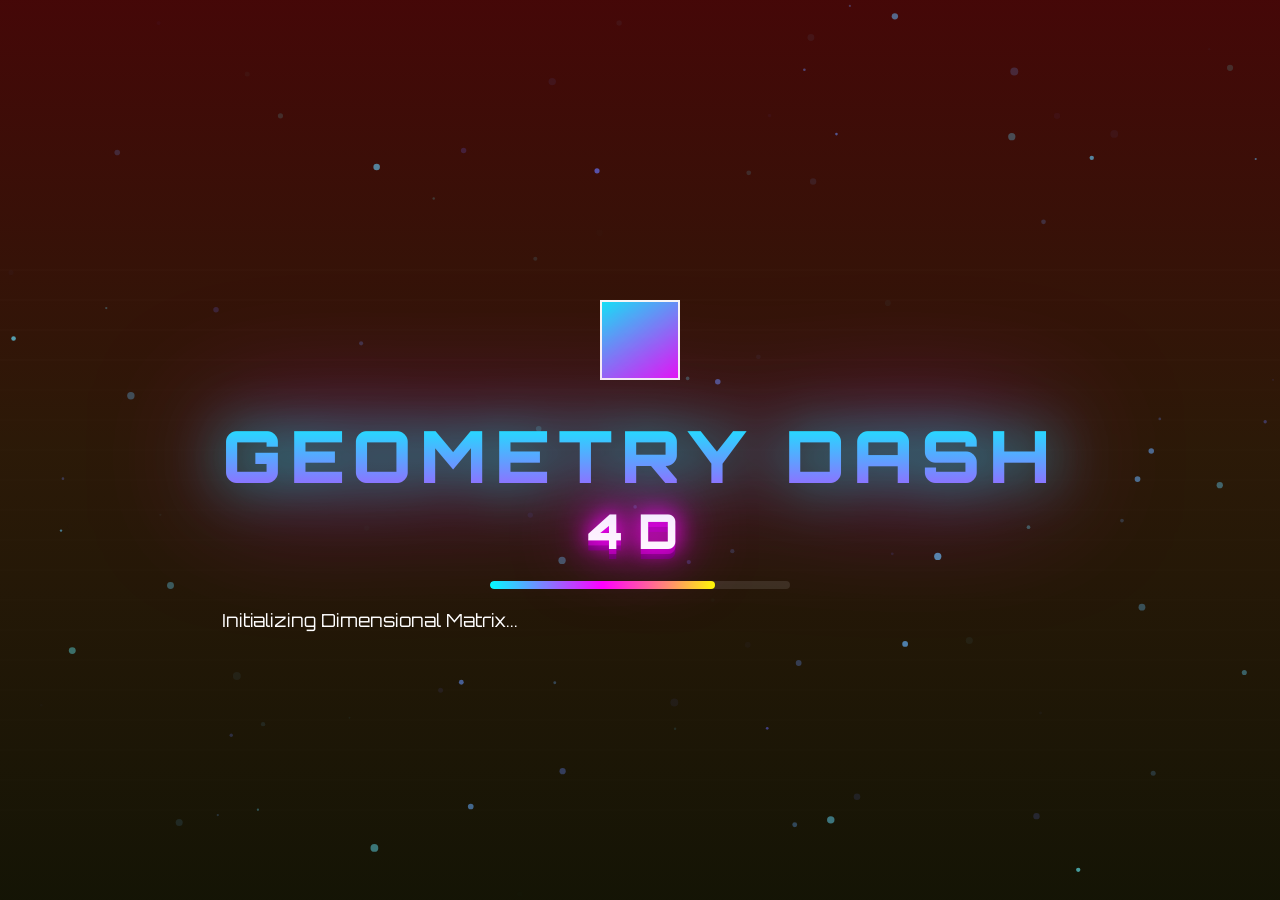
<file: geometry-dash-4d.html>
<!DOCTYPE html>
<html lang="en">
<head>
    <meta charset="UTF-8">
    <meta name="viewport" content="width=device-width, initial-scale=1.0">
    <title>Geometry Dash 4D</title>
    <style>
        @import url('https://fonts.googleapis.com/css2?family=Orbitron:wght@400;700;900&display=swap');

        * {
            margin: 0;
            padding: 0;
            box-sizing: border-box;
            user-select: none;
        }

        body {
            font-family: 'Orbitron', sans-serif;
            background: #000;
            overflow: hidden;
            width: 100vw;
            height: 100vh;
        }

        #game-container {
            width: 100%;
            height: 100%;
            position: relative;
            perspective: 1000px;
        }

        canvas {
            position: absolute;
            top: 0;
            left: 0;
        }

        #bg-canvas { z-index: 1; }
        #game-canvas { z-index: 2; }
        #fx-canvas { z-index: 3; pointer-events: none; }
        #ui-canvas { z-index: 4; pointer-events: none; }

        .screen {
            position: absolute;
            top: 0;
            left: 0;
            width: 100%;
            height: 100%;
            display: none;
            flex-direction: column;
            align-items: center;
            justify-content: center;
            z-index: 10;
            opacity: 0;
            transition: opacity 0.5s ease;
        }

        .screen.active {
            display: flex;
            opacity: 1;
        }

        /* Main Menu */
        #main-menu {
            background: transparent;
        }

        .menu-content {
            position: relative;
            z-index: 10;
            display: flex;
            flex-direction: column;
            align-items: center;
            gap: 40px;
        }

        .title-3d {
            text-align: center;
            transform-style: preserve-3d;
            animation: titleRotate 10s ease-in-out infinite;
        }

        @keyframes titleRotate {
            0%, 100% { transform: rotateX(10deg) rotateY(-5deg); }
            50% { transform: rotateX(-5deg) rotateY(5deg); }
        }

        .title-main {
            font-size: 72px;
            font-weight: 900;
            background: linear-gradient(180deg, #00ffff, #ff00ff, #ffff00);
            background-size: 100% 300%;
            -webkit-background-clip: text;
            -webkit-text-fill-color: transparent;
            background-clip: text;
            animation: gradientFlow 3s ease infinite;
            text-shadow: none;
            filter: drop-shadow(0 0 30px rgba(0, 255, 255, 0.8))
                    drop-shadow(0 0 60px rgba(255, 0, 255, 0.6));
            letter-spacing: 8px;
        }

        @keyframes gradientFlow {
            0% { background-position: 0% 0%; }
            50% { background-position: 0% 100%; }
            100% { background-position: 0% 0%; }
        }

        .title-sub {
            font-size: 120px;
            font-weight: 900;
            color: #fff;
            text-shadow:
                0 0 20px #ff00ff,
                0 0 40px #ff00ff,
                0 0 80px #ff00ff,
                0 5px 0 #880088,
                0 10px 0 #440044;
            letter-spacing: 15px;
            animation: pulse4d 2s ease-in-out infinite;
        }

        @keyframes pulse4d {
            0%, 100% { transform: scale(1) translateZ(0); }
            50% { transform: scale(1.02) translateZ(20px); }
        }

        .dimension-badge {
            position: absolute;
            top: -20px;
            right: -60px;
            background: linear-gradient(135deg, #ff0080, #7928ca, #00d4ff);
            padding: 8px 20px;
            border-radius: 20px;
            font-size: 18px;
            font-weight: bold;
            color: white;
            animation: badgeGlow 1.5s ease-in-out infinite alternate;
            box-shadow: 0 0 30px rgba(255, 0, 128, 0.8);
        }

        @keyframes badgeGlow {
            from { box-shadow: 0 0 30px rgba(255, 0, 128, 0.8); }
            to { box-shadow: 0 0 50px rgba(0, 212, 255, 0.8); }
        }

        .menu-buttons-3d {
            display: flex;
            gap: 30px;
            transform-style: preserve-3d;
        }

        .btn-3d {
            position: relative;
            padding: 20px 50px;
            font-family: 'Orbitron', sans-serif;
            font-size: 20px;
            font-weight: bold;
            color: white;
            background: linear-gradient(180deg, rgba(255,255,255,0.2), rgba(255,255,255,0.05));
            border: 2px solid rgba(255,255,255,0.3);
            border-radius: 15px;
            cursor: pointer;
            transform-style: preserve-3d;
            transition: all 0.3s cubic-bezier(0.175, 0.885, 0.32, 1.275);
            overflow: hidden;
            backdrop-filter: blur(10px);
        }

        .btn-3d::before {
            content: '';
            position: absolute;
            top: 0;
            left: -100%;
            width: 100%;
            height: 100%;
            background: linear-gradient(90deg, transparent, rgba(255,255,255,0.4), transparent);
            transition: left 0.5s;
        }

        .btn-3d:hover::before {
            left: 100%;
        }

        .btn-3d:hover {
            transform: translateZ(30px) scale(1.1);
            box-shadow:
                0 20px 40px rgba(0, 255, 255, 0.4),
                0 0 60px rgba(255, 0, 255, 0.3);
            border-color: #00ffff;
        }

        .btn-3d:active {
            transform: translateZ(10px) scale(0.95);
        }

        .btn-primary {
            background: linear-gradient(180deg, #00ff88, #00aa55);
            border-color: #00ff88;
            box-shadow:
                0 10px 30px rgba(0, 255, 136, 0.4),
                inset 0 2px 10px rgba(255,255,255,0.3);
        }

        .btn-primary:hover {
            box-shadow:
                0 20px 50px rgba(0, 255, 136, 0.6),
                0 0 80px rgba(0, 255, 136, 0.4);
        }

        /* Dimension selector */
        .dimension-selector {
            display: flex;
            gap: 15px;
            margin-top: 20px;
        }

        .dim-btn {
            width: 60px;
            height: 60px;
            border-radius: 50%;
            border: 3px solid rgba(255,255,255,0.3);
            background: rgba(0,0,0,0.5);
            color: white;
            font-family: 'Orbitron', sans-serif;
            font-size: 18px;
            font-weight: bold;
            cursor: pointer;
            transition: all 0.3s;
            backdrop-filter: blur(5px);
        }

        .dim-btn:hover, .dim-btn.active {
            transform: scale(1.2);
            border-color: #00ffff;
            box-shadow: 0 0 30px rgba(0, 255, 255, 0.6);
        }

        .dim-btn.active {
            background: linear-gradient(180deg, #00ffff, #0088ff);
        }

        /* Game UI */
        .game-ui-3d {
            position: absolute;
            top: 20px;
            left: 20px;
            right: 20px;
            display: flex;
            justify-content: space-between;
            align-items: flex-start;
            z-index: 100;
            pointer-events: none;
        }

        .progress-3d {
            display: flex;
            align-items: center;
            gap: 15px;
            padding: 10px 20px;
            background: rgba(0,0,0,0.5);
            border-radius: 25px;
            border: 2px solid rgba(255,255,255,0.2);
            backdrop-filter: blur(10px);
        }

        .progress-bar-3d {
            width: 200px;
            height: 12px;
            background: rgba(0,0,0,0.5);
            border-radius: 6px;
            overflow: hidden;
            position: relative;
        }

        .progress-fill-3d {
            height: 100%;
            background: linear-gradient(90deg, #00ff00, #00ffff, #ff00ff);
            background-size: 200% 100%;
            animation: progressGradient 2s linear infinite;
            border-radius: 6px;
            box-shadow: 0 0 20px currentColor;
        }

        @keyframes progressGradient {
            0% { background-position: 100% 0; }
            100% { background-position: -100% 0; }
        }

        .progress-text-3d {
            color: white;
            font-size: 16px;
            text-shadow: 0 0 10px rgba(255,255,255,0.5);
        }

        .dimension-indicator {
            padding: 10px 25px;
            background: rgba(0,0,0,0.5);
            border-radius: 25px;
            border: 2px solid;
            backdrop-filter: blur(10px);
            color: white;
            font-size: 14px;
            display: flex;
            align-items: center;
            gap: 10px;
        }

        .dim-icon {
            width: 24px;
            height: 24px;
            border-radius: 4px;
            animation: dimIconSpin 3s linear infinite;
        }

        @keyframes dimIconSpin {
            from { transform: rotate(0deg); }
            to { transform: rotate(360deg); }
        }

        .pause-btn-3d {
            width: 50px;
            height: 50px;
            background: rgba(0,0,0,0.5);
            border: 2px solid rgba(255,255,255,0.3);
            border-radius: 15px;
            color: white;
            font-size: 20px;
            cursor: pointer;
            pointer-events: auto;
            backdrop-filter: blur(10px);
            transition: all 0.3s;
        }

        .pause-btn-3d:hover {
            transform: scale(1.1);
            border-color: #00ffff;
            box-shadow: 0 0 20px rgba(0,255,255,0.5);
        }

        /* Overlays */
        .overlay-3d {
            position: absolute;
            top: 0;
            left: 0;
            width: 100%;
            height: 100%;
            background: rgba(0, 0, 0, 0.9);
            display: none;
            align-items: center;
            justify-content: center;
            z-index: 200;
            backdrop-filter: blur(20px);
        }

        .overlay-3d.active {
            display: flex;
        }

        .overlay-content-3d {
            text-align: center;
            transform-style: preserve-3d;
            animation: overlayAppear 0.5s cubic-bezier(0.175, 0.885, 0.32, 1.275);
        }

        @keyframes overlayAppear {
            from { transform: scale(0.5) rotateX(30deg); opacity: 0; }
            to { transform: scale(1) rotateX(0deg); opacity: 1; }
        }

        .overlay-title {
            font-size: 64px;
            font-weight: 900;
            margin-bottom: 30px;
            background: linear-gradient(180deg, #fff, #00ffff);
            -webkit-background-clip: text;
            -webkit-text-fill-color: transparent;
            filter: drop-shadow(0 0 30px rgba(0, 255, 255, 0.8));
        }

        .overlay-stats {
            margin: 30px 0;
            padding: 20px 40px;
            background: rgba(255,255,255,0.05);
            border-radius: 20px;
            border: 1px solid rgba(255,255,255,0.1);
        }

        .stat-row {
            display: flex;
            justify-content: space-between;
            margin: 15px 0;
            font-size: 18px;
            color: #888;
        }

        .stat-row span {
            color: #00ffff;
            text-shadow: 0 0 10px #00ffff;
        }

        .overlay-buttons {
            display: flex;
            gap: 20px;
            justify-content: center;
            margin-top: 30px;
        }

        .stars-3d {
            font-size: 60px;
            margin: 20px 0;
        }

        .stars-3d .star {
            display: inline-block;
            color: #ffdd00;
            text-shadow: 0 0 30px #ffdd00;
            animation: star3dPop 0.6s cubic-bezier(0.175, 0.885, 0.32, 1.275) backwards;
        }

        .stars-3d .star:nth-child(1) { animation-delay: 0.2s; }
        .stars-3d .star:nth-child(2) { animation-delay: 0.4s; }
        .stars-3d .star:nth-child(3) { animation-delay: 0.6s; }

        @keyframes star3dPop {
            from { transform: scale(0) rotateY(180deg); opacity: 0; }
            to { transform: scale(1) rotateY(0deg); opacity: 1; }
        }

        /* Death effect */
        .death-percentage {
            font-size: 80px;
            font-weight: 900;
            color: #ff3366;
            text-shadow: 0 0 50px #ff3366;
            animation: deathPulse 0.5s ease-in-out infinite;
        }

        @keyframes deathPulse {
            0%, 100% { transform: scale(1); }
            50% { transform: scale(1.05); }
        }

        /* Loading */
        .loading-3d {
            position: relative;
        }

        .loading-cube {
            width: 80px;
            height: 80px;
            margin: 30px auto;
            transform-style: preserve-3d;
            animation: cubeRotate 2s linear infinite;
        }

        @keyframes cubeRotate {
            from { transform: rotateX(0) rotateY(0); }
            to { transform: rotateX(360deg) rotateY(360deg); }
        }

        .cube-face {
            position: absolute;
            width: 80px;
            height: 80px;
            background: linear-gradient(135deg, #00ffff, #ff00ff);
            border: 2px solid white;
            opacity: 0.8;
        }

        .cube-face:nth-child(1) { transform: translateZ(40px); }
        .cube-face:nth-child(2) { transform: rotateY(180deg) translateZ(40px); }
        .cube-face:nth-child(3) { transform: rotateY(90deg) translateZ(40px); }
        .cube-face:nth-child(4) { transform: rotateY(-90deg) translateZ(40px); }
        .cube-face:nth-child(5) { transform: rotateX(90deg) translateZ(40px); }
        .cube-face:nth-child(6) { transform: rotateX(-90deg) translateZ(40px); }

        .loading-text-3d {
            color: white;
            font-size: 18px;
            margin-top: 20px;
            animation: loadingPulse 1s ease-in-out infinite;
        }

        @keyframes loadingPulse {
            0%, 100% { opacity: 1; }
            50% { opacity: 0.5; }
        }

        .loading-bar-3d {
            width: 300px;
            height: 8px;
            background: rgba(255,255,255,0.1);
            border-radius: 4px;
            margin: 20px auto;
            overflow: hidden;
        }

        .loading-fill-3d {
            height: 100%;
            background: linear-gradient(90deg, #00ffff, #ff00ff, #ffff00);
            border-radius: 4px;
            transition: width 0.3s;
        }
    </style>
</head>
<body>
    <div id="game-container">
        <canvas id="bg-canvas"></canvas>
        <canvas id="game-canvas"></canvas>
        <canvas id="fx-canvas"></canvas>
        <canvas id="ui-canvas"></canvas>

        <!-- Loading Screen -->
        <div id="loading-screen" class="screen active">
            <div class="loading-3d">
                <div class="loading-cube">
                    <div class="cube-face"></div>
                    <div class="cube-face"></div>
                    <div class="cube-face"></div>
                    <div class="cube-face"></div>
                    <div class="cube-face"></div>
                    <div class="cube-face"></div>
                </div>
                <div class="title-3d" style="margin-bottom: 20px;">
                    <div class="title-main">GEOMETRY DASH</div>
                    <div class="title-sub" style="font-size: 48px;">4D</div>
                </div>
                <div class="loading-bar-3d">
                    <div class="loading-fill-3d" id="loading-fill"></div>
                </div>
                <div class="loading-text-3d">Initializing Dimensional Matrix...</div>
            </div>
        </div>

        <!-- Main Menu -->
        <div id="main-menu" class="screen">
            <div class="menu-content">
                <div class="title-3d">
                    <div class="title-main">GEOMETRY DASH</div>
                    <div class="title-sub" style="position: relative;">
                        4D
                        <span class="dimension-badge">REVOLUTIONARY</span>
                    </div>
                </div>
                <div class="menu-buttons-3d">
                    <button class="btn-3d btn-primary" onclick="startGame()">
                        ▶ ENTER DIMENSION
                    </button>
                </div>
                <div class="dimension-selector">
                    <button class="dim-btn active" data-dim="3" onclick="selectDimension(3)">3D</button>
                    <button class="dim-btn" data-dim="4" onclick="selectDimension(4)">4D</button>
                    <button class="dim-btn" data-dim="5" onclick="selectDimension(5)">5D</button>
                </div>
            </div>
        </div>

        <!-- Game Screen -->
        <div id="game-screen" class="screen">
            <div class="game-ui-3d">
                <div class="progress-3d">
                    <div class="progress-bar-3d">
                        <div class="progress-fill-3d" id="progress-fill" style="width: 0%"></div>
                    </div>
                    <span class="progress-text-3d" id="progress-text">0%</span>
                </div>
                <div class="dimension-indicator" id="dim-indicator">
                    <div class="dim-icon" id="dim-icon"></div>
                    <span id="dim-text">DIMENSION 3</span>
                </div>
                <button class="pause-btn-3d" onclick="togglePause()">⏸</button>
            </div>
        </div>

        <!-- Pause Overlay -->
        <div id="pause-overlay" class="overlay-3d">
            <div class="overlay-content-3d">
                <div class="overlay-title">PAUSED</div>
                <div class="overlay-buttons">
                    <button class="btn-3d btn-primary" onclick="resumeGame()">▶ RESUME</button>
                    <button class="btn-3d" onclick="restartGame()">↻ RESTART</button>
                    <button class="btn-3d" onclick="quitToMenu()">✕ QUIT</button>
                </div>
            </div>
        </div>

        <!-- Death Overlay -->
        <div id="death-overlay" class="overlay-3d">
            <div class="overlay-content-3d">
                <div style="color: #888; font-size: 24px; margin-bottom: 10px;">
                    Attempt <span id="attempt-num" style="color: white;">1</span>
                </div>
                <div class="death-percentage" id="death-percent">0%</div>
                <div class="overlay-buttons">
                    <button class="btn-3d btn-primary" onclick="restartGame()">↻ RETRY</button>
                    <button class="btn-3d" onclick="quitToMenu()">✕ QUIT</button>
                </div>
            </div>
        </div>

        <!-- Complete Overlay -->
        <div id="complete-overlay" class="overlay-3d">
            <div class="overlay-content-3d">
                <div class="overlay-title">DIMENSION CLEARED!</div>
                <div class="stars-3d">
                    <span class="star">★</span>
                    <span class="star">★</span>
                    <span class="star">★</span>
                </div>
                <div class="overlay-stats">
                    <div class="stat-row">Attempts: <span id="stat-attempts">1</span></div>
                    <div class="stat-row">Jumps: <span id="stat-jumps">0</span></div>
                    <div class="stat-row">Time: <span id="stat-time">0:00</span></div>
                    <div class="stat-row">Dimension: <span id="stat-dim">3D</span></div>
                </div>
                <div class="overlay-buttons">
                    <button class="btn-3d btn-primary" onclick="restartGame()">↻ REPLAY</button>
                    <button class="btn-3d" onclick="quitToMenu()">☰ MENU</button>
                </div>
            </div>
        </div>
    </div>

    <script>
// =====================================================
// GEOMETRY DASH 4D - REVOLUTIONARY 3D/4D ENGINE
// =====================================================

// Canvas setup
const bgCanvas = document.getElementById('bg-canvas');
const gameCanvas = document.getElementById('game-canvas');
const fxCanvas = document.getElementById('fx-canvas');
const bgCtx = bgCanvas.getContext('2d');
const ctx = gameCanvas.getContext('2d');
const fxCtx = fxCanvas.getContext('2d');

let width, height;

function resize() {
    width = window.innerWidth;
    height = window.innerHeight;
    [bgCanvas, gameCanvas, fxCanvas].forEach(c => {
        c.width = width;
        c.height = height;
    });
}
resize();
window.addEventListener('resize', resize);

// =====================================================
// 3D/4D MATH ENGINE
// =====================================================

class Vector3 {
    constructor(x = 0, y = 0, z = 0) {
        this.x = x; this.y = y; this.z = z;
    }
    add(v) { return new Vector3(this.x + v.x, this.y + v.y, this.z + v.z); }
    sub(v) { return new Vector3(this.x - v.x, this.y - v.y, this.z - v.z); }
    scale(s) { return new Vector3(this.x * s, this.y * s, this.z * s); }
    rotateX(a) {
        const c = Math.cos(a), s = Math.sin(a);
        return new Vector3(this.x, this.y * c - this.z * s, this.y * s + this.z * c);
    }
    rotateY(a) {
        const c = Math.cos(a), s = Math.sin(a);
        return new Vector3(this.x * c + this.z * s, this.y, -this.x * s + this.z * c);
    }
    rotateZ(a) {
        const c = Math.cos(a), s = Math.sin(a);
        return new Vector3(this.x * c - this.y * s, this.x * s + this.y * c, this.z);
    }
}

class Vector4 extends Vector3 {
    constructor(x = 0, y = 0, z = 0, w = 0) {
        super(x, y, z);
        this.w = w;
    }
    rotateXW(a) {
        const c = Math.cos(a), s = Math.sin(a);
        return new Vector4(this.x * c - this.w * s, this.y, this.z, this.x * s + this.w * c);
    }
    rotateYW(a) {
        const c = Math.cos(a), s = Math.sin(a);
        return new Vector4(this.x, this.y * c - this.w * s, this.z, this.y * s + this.w * c);
    }
    rotateZW(a) {
        const c = Math.cos(a), s = Math.sin(a);
        return new Vector4(this.x, this.y, this.z * c - this.w * s, this.z * s + this.w * c);
    }
    projectTo3D(distance = 2) {
        const w = 1 / (distance - this.w);
        return new Vector3(this.x * w, this.y * w, this.z * w);
    }
}

// Camera
const camera = {
    position: new Vector3(0, 0, -500),
    rotation: new Vector3(0, 0, 0),
    fov: 500,
    targetRotation: new Vector3(0, 0, 0),
    shake: 0,

    project(point) {
        let p = point.sub(this.position);
        p = p.rotateX(this.rotation.x).rotateY(this.rotation.y).rotateZ(this.rotation.z);

        if (p.z <= 0) return null;

        const scale = this.fov / p.z;
        return {
            x: width / 2 + p.x * scale + (Math.random() - 0.5) * this.shake,
            y: height / 2 + p.y * scale + (Math.random() - 0.5) * this.shake,
            scale: scale,
            z: p.z
        };
    },

    update() {
        this.rotation.x += (this.targetRotation.x - this.rotation.x) * 0.05;
        this.rotation.y += (this.targetRotation.y - this.rotation.y) * 0.05;
        this.rotation.z += (this.targetRotation.z - this.rotation.z) * 0.05;
        this.shake *= 0.9;
    }
};

// =====================================================
// GAME STATE
// =====================================================

let gameState = 'loading';
let currentDimension = 3;
let gameSpeed = 10;
let cameraX = 0;
let groundY = 200;
let attempts = 0;
let jumpCount = 0;
let startTime = 0;
let levelLength = 8000;

// Player
const player = {
    pos: new Vector3(0, 0, 0),
    vel: new Vector3(0, 0, 0),
    rotation: new Vector3(0, 0, 0),
    rotationVel: new Vector3(0, 0, 0),
    size: 40,
    isOnGround: true,
    isDead: false,

    // 4D properties
    pos4D: new Vector4(0, 0, 0, 0),
    rotation4D: 0,
    dimensionPhase: 0,

    // Visual
    primaryColor: '#00ff88',
    secondaryColor: '#00ffff',
    glowColor: '#00ff88',
    trail: []
};

// Obstacles
let obstacles = [];
let particles3D = [];
let dimensionParticles = [];

// Input
let isHolding = false;
let canJump = true;

// =====================================================
// 3D CUBE RENDERING
// =====================================================

function getCubeVertices(size) {
    const s = size / 2;
    return [
        new Vector3(-s, -s, -s), new Vector3(s, -s, -s),
        new Vector3(s, s, -s), new Vector3(-s, s, -s),
        new Vector3(-s, -s, s), new Vector3(s, -s, s),
        new Vector3(s, s, s), new Vector3(-s, s, s)
    ];
}

function getTesseractVertices(size) {
    const s = size / 2;
    const vertices = [];
    for (let w = -1; w <= 1; w += 2) {
        for (let z = -1; z <= 1; z += 2) {
            for (let y = -1; y <= 1; y += 2) {
                for (let x = -1; x <= 1; x += 2) {
                    vertices.push(new Vector4(x * s, y * s, z * s, w * s));
                }
            }
        }
    }
    return vertices;
}

const cubeEdges = [
    [0,1],[1,2],[2,3],[3,0], // front
    [4,5],[5,6],[6,7],[7,4], // back
    [0,4],[1,5],[2,6],[3,7]  // connections
];

const tesseractEdges = [];
// Generate tesseract edges (connect vertices that differ by one coordinate)
for (let i = 0; i < 16; i++) {
    for (let j = i + 1; j < 16; j++) {
        const diff = (i ^ j);
        if (diff === 1 || diff === 2 || diff === 4 || diff === 8) {
            tesseractEdges.push([i, j]);
        }
    }
}

function drawCube3D(position, size, rotX, rotY, rotZ, color1, color2, glowColor) {
    let vertices = getCubeVertices(size);

    // Apply rotation
    vertices = vertices.map(v =>
        v.rotateX(rotX).rotateY(rotY).rotateZ(rotZ).add(position)
    );

    // Project vertices
    const projected = vertices.map(v => camera.project(v)).filter(p => p !== null);
    if (projected.length < 8) return;

    // Sort faces by depth
    const faces = [
        { indices: [0,1,2,3], z: (vertices[0].z + vertices[1].z + vertices[2].z + vertices[3].z) / 4 },
        { indices: [4,5,6,7], z: (vertices[4].z + vertices[5].z + vertices[6].z + vertices[7].z) / 4 },
        { indices: [0,1,5,4], z: (vertices[0].z + vertices[1].z + vertices[5].z + vertices[4].z) / 4 },
        { indices: [2,3,7,6], z: (vertices[2].z + vertices[3].z + vertices[7].z + vertices[6].z) / 4 },
        { indices: [0,3,7,4], z: (vertices[0].z + vertices[3].z + vertices[7].z + vertices[4].z) / 4 },
        { indices: [1,2,6,5], z: (vertices[1].z + vertices[2].z + vertices[6].z + vertices[5].z) / 4 }
    ];

    faces.sort((a, b) => b.z - a.z);

    // Draw glow
    ctx.shadowColor = glowColor;
    ctx.shadowBlur = 30;

    // Draw faces
    faces.forEach((face, faceIdx) => {
        const pts = face.indices.map(i => projected[i]);
        if (pts.some(p => !p)) return;

        const brightness = 0.3 + (1 - face.z / 1000) * 0.7;

        ctx.beginPath();
        ctx.moveTo(pts[0].x, pts[0].y);
        pts.slice(1).forEach(p => ctx.lineTo(p.x, p.y));
        ctx.closePath();

        // Gradient fill
        const gradient = ctx.createLinearGradient(pts[0].x, pts[0].y, pts[2].x, pts[2].y);
        gradient.addColorStop(0, adjustBrightness(color1, brightness));
        gradient.addColorStop(1, adjustBrightness(color2, brightness * 0.7));
        ctx.fillStyle = gradient;
        ctx.fill();

        ctx.strokeStyle = 'rgba(255,255,255,0.8)';
        ctx.lineWidth = 2;
        ctx.stroke();
    });

    ctx.shadowBlur = 0;
}

function drawTesseract4D(position4D, size, rotation4D, color1, color2) {
    let vertices = getTesseractVertices(size);

    // Apply 4D rotation
    vertices = vertices.map(v => v.rotateXW(rotation4D).rotateZW(rotation4D * 0.7));

    // Project to 3D then to 2D
    const projected3D = vertices.map(v => v.projectTo3D(3));
    const projected2D = projected3D.map(v => {
        const worldPos = v.scale(size).add(new Vector3(position4D.x, position4D.y, position4D.z));
        return camera.project(worldPos);
    });

    // Draw edges
    ctx.shadowColor = color1;
    ctx.shadowBlur = 20;

    tesseractEdges.forEach(([i, j]) => {
        const p1 = projected2D[i];
        const p2 = projected2D[j];
        if (!p1 || !p2) return;

        // Color based on W coordinate
        const w1 = vertices[i].w;
        const w2 = vertices[j].w;
        const avgW = (w1 + w2) / 2;
        const hue = 180 + avgW * 60;

        ctx.strokeStyle = `hsla(${hue}, 100%, 60%, ${0.5 + avgW * 0.3})`;
        ctx.lineWidth = 2 + avgW;

        ctx.beginPath();
        ctx.moveTo(p1.x, p1.y);
        ctx.lineTo(p2.x, p2.y);
        ctx.stroke();
    });

    // Draw vertices
    projected2D.forEach((p, i) => {
        if (!p) return;
        const w = vertices[i].w;
        const radius = 4 + w * 2;
        const hue = 180 + w * 60;

        ctx.fillStyle = `hsla(${hue}, 100%, 70%, 0.8)`;
        ctx.beginPath();
        ctx.arc(p.x, p.y, radius, 0, Math.PI * 2);
        ctx.fill();
    });

    ctx.shadowBlur = 0;
}

// =====================================================
// OBSTACLE GENERATION
// =====================================================

function generateObstacles() {
    obstacles = [];
    let x = 600;

    while (x < levelLength - 400) {
        const type = Math.random();

        if (type < 0.3) {
            // 3D Spike
            const count = 1 + Math.floor(Math.random() * 3);
            for (let i = 0; i < count; i++) {
                obstacles.push({
                    type: 'spike3d',
                    pos: new Vector3(x + i * 50, groundY - 25, 0),
                    size: 50,
                    rotation: 0
                });
            }
            x += count * 50 + 200 + Math.random() * 150;
        } else if (type < 0.55) {
            // 3D Block
            const stackHeight = 1 + Math.floor(Math.random() * 3);
            const stackWidth = 1 + Math.floor(Math.random() * 2);
            for (let h = 0; h < stackHeight; h++) {
                for (let w = 0; w < stackWidth; w++) {
                    obstacles.push({
                        type: 'block3d',
                        pos: new Vector3(x + w * 50, groundY - 25 - h * 50, 0),
                        size: 50,
                        rotation: 0
                    });
                }
            }
            // Maybe add spike on top
            if (Math.random() < 0.4) {
                obstacles.push({
                    type: 'spike3d',
                    pos: new Vector3(x + 25, groundY - 25 - stackHeight * 50, 0),
                    size: 50,
                    rotation: 0
                });
            }
            x += stackWidth * 50 + 180 + Math.random() * 100;
        } else if (type < 0.7) {
            // Jump Orb
            obstacles.push({
                type: 'orb3d',
                pos: new Vector3(x, groundY - 120, 0),
                size: 40,
                triggered: false,
                pulsePhase: Math.random() * Math.PI * 2
            });
            // Spikes below
            obstacles.push({
                type: 'spike3d',
                pos: new Vector3(x - 30, groundY - 25, 0),
                size: 50
            });
            obstacles.push({
                type: 'spike3d',
                pos: new Vector3(x + 30, groundY - 25, 0),
                size: 50
            });
            x += 250;
        } else if (type < 0.85) {
            // Dimension portal
            obstacles.push({
                type: 'portal4d',
                pos: new Vector3(x, groundY - 100, 0),
                size: 80,
                targetDim: currentDimension === 3 ? 4 : 3,
                rotation: 0
            });
            x += 300;
        } else {
            // Rotating saw
            obstacles.push({
                type: 'saw3d',
                pos: new Vector3(x, groundY - 80, 0),
                size: 70,
                rotation: 0,
                rotationSpeed: 0.1
            });
            x += 200;
        }
    }

    // End portal
    obstacles.push({
        type: 'end',
        pos: new Vector3(levelLength - 100, groundY - 100, 0),
        size: 100
    });
}

// =====================================================
// RENDERING
// =====================================================

function drawBackground() {
    // Gradient sky
    const gradient = bgCtx.createLinearGradient(0, 0, 0, height);
    const hue = (cameraX * 0.01) % 360;
    gradient.addColorStop(0, `hsl(${hue}, 80%, 15%)`);
    gradient.addColorStop(0.5, `hsl(${(hue + 30) % 360}, 70%, 10%)`);
    gradient.addColorStop(1, `hsl(${(hue + 60) % 360}, 60%, 5%)`);
    bgCtx.fillStyle = gradient;
    bgCtx.fillRect(0, 0, width, height);

    // 3D Grid
    bgCtx.strokeStyle = 'rgba(255,255,255,0.05)';
    bgCtx.lineWidth = 1;

    // Horizontal lines with perspective
    for (let i = 0; i < 20; i++) {
        const y = height * 0.3 + i * 30;
        const perspective = 1 - (i / 30);
        bgCtx.globalAlpha = perspective * 0.3;
        bgCtx.beginPath();
        bgCtx.moveTo(0, y);
        bgCtx.lineTo(width, y);
        bgCtx.stroke();
    }

    // Vertical lines
    bgCtx.globalAlpha = 0.1;
    for (let i = 0; i < 30; i++) {
        const x = ((i * 80 - cameraX * 0.2) % (width + 200)) - 100;
        bgCtx.beginPath();
        bgCtx.moveTo(x, 0);
        bgCtx.lineTo(x, height);
        bgCtx.stroke();
    }

    bgCtx.globalAlpha = 1;

    // Stars/particles in background
    dimensionParticles.forEach(p => {
        p.x -= p.speed;
        if (p.x < -10) p.x = width + 10;

        const pulse = 0.5 + Math.sin(Date.now() * 0.003 + p.phase) * 0.5;
        bgCtx.fillStyle = `hsla(${p.hue}, 100%, 70%, ${p.alpha * pulse})`;
        bgCtx.beginPath();
        bgCtx.arc(p.x, p.y, p.size, 0, Math.PI * 2);
        bgCtx.fill();
    });
}

function drawGround() {
    const blockSize = 50;
    const startX = Math.floor(cameraX / blockSize) * blockSize;

    // Draw 3D ground blocks
    for (let row = 0; row < 3; row++) {
        for (let col = -2; col <= Math.ceil(width / blockSize) + 2; col++) {
            const worldX = startX + col * blockSize;
            const worldY = groundY + row * blockSize;
            const pos = new Vector3(worldX - cameraX + width / 2, worldY - height / 2, 200 + row * 30);

            const isLight = (Math.floor(worldX / blockSize) + row) % 2 === 0;
            const baseHue = (cameraX * 0.02) % 360;
            const color1 = `hsl(${baseHue + 240}, 60%, ${isLight ? 25 : 20}%)`;
            const color2 = `hsl(${baseHue + 260}, 50%, ${isLight ? 20 : 15}%)`;

            drawCube3D(pos, blockSize * 0.9, 0, 0, 0, color1, color2, 'transparent');
        }
    }

    // Ground line glow
    ctx.shadowColor = `hsl(${(cameraX * 0.02) % 360 + 180}, 100%, 50%)`;
    ctx.shadowBlur = 20;
    ctx.strokeStyle = '#fff';
    ctx.lineWidth = 3;
    ctx.beginPath();
    ctx.moveTo(0, height / 2 + groundY - height / 2);
    ctx.lineTo(width, height / 2 + groundY - height / 2);
    ctx.stroke();
    ctx.shadowBlur = 0;
}

function drawObstacles() {
    obstacles.forEach(obs => {
        const screenX = obs.pos.x - cameraX;
        if (screenX < -200 || screenX > width + 200) return;

        const pos3D = new Vector3(screenX - width / 2 + width / 2, obs.pos.y - height / 2, 200);

        switch (obs.type) {
            case 'spike3d':
                drawSpike3D(pos3D, obs.size);
                break;
            case 'block3d':
                drawCube3D(pos3D, obs.size * 0.9, 0, 0, 0, '#4a3a6a', '#3a2a5a', '#6644aa');
                break;
            case 'orb3d':
                drawOrb3D(pos3D, obs.size, obs.triggered, obs.pulsePhase);
                break;
            case 'portal4d':
                drawPortal4D(pos3D, obs.size, obs.targetDim, obs.rotation);
                obs.rotation += 0.02;
                break;
            case 'saw3d':
                drawSaw3D(pos3D, obs.size, obs.rotation);
                obs.rotation += obs.rotationSpeed;
                break;
            case 'end':
                drawEndPortal(pos3D, obs.size);
                break;
        }
    });
}

function drawSpike3D(pos, size) {
    // Draw as a 3D pyramid
    const h = size;
    const base = size * 0.8;

    const apex = pos.add(new Vector3(0, -h, 0));
    const corners = [
        pos.add(new Vector3(-base/2, 0, -base/2)),
        pos.add(new Vector3(base/2, 0, -base/2)),
        pos.add(new Vector3(base/2, 0, base/2)),
        pos.add(new Vector3(-base/2, 0, base/2))
    ];

    const projApex = camera.project(apex);
    const projCorners = corners.map(c => camera.project(c));

    if (!projApex || projCorners.some(p => !p)) return;

    ctx.shadowColor = '#ff0066';
    ctx.shadowBlur = 15;

    // Draw faces
    for (let i = 0; i < 4; i++) {
        const next = (i + 1) % 4;
        const brightness = 0.5 + (i / 4) * 0.5;

        ctx.beginPath();
        ctx.moveTo(projApex.x, projApex.y);
        ctx.lineTo(projCorners[i].x, projCorners[i].y);
        ctx.lineTo(projCorners[next].x, projCorners[next].y);
        ctx.closePath();

        ctx.fillStyle = `rgba(${Math.floor(30 * brightness)}, ${Math.floor(20 * brightness)}, ${Math.floor(50 * brightness)}, 0.9)`;
        ctx.fill();
        ctx.strokeStyle = 'rgba(255,255,255,0.6)';
        ctx.lineWidth = 2;
        ctx.stroke();
    }

    ctx.shadowBlur = 0;
}

function drawOrb3D(pos, size, triggered, phase) {
    const projected = camera.project(pos);
    if (!projected) return;

    const pulse = 1 + Math.sin(Date.now() * 0.005 + phase) * 0.15;
    const radius = (size / 2) * projected.scale * pulse;

    // Outer glow
    const gradient = ctx.createRadialGradient(projected.x, projected.y, 0, projected.x, projected.y, radius * 2);
    gradient.addColorStop(0, triggered ? 'rgba(100,100,0,0.5)' : 'rgba(255,255,0,0.5)');
    gradient.addColorStop(1, 'transparent');
    ctx.fillStyle = gradient;
    ctx.beginPath();
    ctx.arc(projected.x, projected.y, radius * 2, 0, Math.PI * 2);
    ctx.fill();

    // Main orb
    ctx.shadowColor = triggered ? '#666600' : '#ffff00';
    ctx.shadowBlur = 30;

    const orbGradient = ctx.createRadialGradient(
        projected.x - radius * 0.3, projected.y - radius * 0.3, 0,
        projected.x, projected.y, radius
    );
    orbGradient.addColorStop(0, triggered ? '#aaaa00' : '#ffff88');
    orbGradient.addColorStop(1, triggered ? '#666600' : '#ffaa00');

    ctx.fillStyle = orbGradient;
    ctx.beginPath();
    ctx.arc(projected.x, projected.y, radius, 0, Math.PI * 2);
    ctx.fill();

    ctx.strokeStyle = '#fff';
    ctx.lineWidth = 3;
    ctx.stroke();

    ctx.shadowBlur = 0;
}

function drawPortal4D(pos, size, targetDim, rotation) {
    const projected = camera.project(pos);
    if (!projected) return;

    const baseRadius = (size / 2) * projected.scale;

    // Swirling effect
    ctx.save();
    ctx.translate(projected.x, projected.y);

    // Multiple rotating rings
    for (let ring = 0; ring < 5; ring++) {
        const ringRadius = baseRadius * (0.3 + ring * 0.2);
        const ringRotation = rotation * (1 + ring * 0.5) * (ring % 2 === 0 ? 1 : -1);
        const hue = targetDim === 4 ? 280 + ring * 20 : 180 + ring * 20;

        ctx.strokeStyle = `hsla(${hue}, 100%, 60%, ${0.8 - ring * 0.1})`;
        ctx.lineWidth = 4 - ring * 0.5;
        ctx.setLineDash([10, 10]);
        ctx.lineDashOffset = ringRotation * 50;

        ctx.beginPath();
        ctx.arc(0, 0, ringRadius, 0, Math.PI * 2);
        ctx.stroke();
    }

    ctx.setLineDash([]);

    // Center vortex
    const vortexGradient = ctx.createRadialGradient(0, 0, 0, 0, 0, baseRadius);
    vortexGradient.addColorStop(0, targetDim === 4 ? 'rgba(150, 0, 255, 0.8)' : 'rgba(0, 255, 200, 0.8)');
    vortexGradient.addColorStop(0.5, targetDim === 4 ? 'rgba(100, 0, 200, 0.4)' : 'rgba(0, 200, 150, 0.4)');
    vortexGradient.addColorStop(1, 'transparent');

    ctx.fillStyle = vortexGradient;
    ctx.beginPath();
    ctx.arc(0, 0, baseRadius, 0, Math.PI * 2);
    ctx.fill();

    // Dimension text
    ctx.fillStyle = '#fff';
    ctx.font = `bold ${Math.floor(baseRadius * 0.5)}px Orbitron`;
    ctx.textAlign = 'center';
    ctx.textBaseline = 'middle';
    ctx.fillText(`${targetDim}D`, 0, 0);

    ctx.restore();
}

function drawSaw3D(pos, size, rotation) {
    const projected = camera.project(pos);
    if (!projected) return;

    const radius = (size / 2) * projected.scale;

    ctx.save();
    ctx.translate(projected.x, projected.y);
    ctx.rotate(rotation);

    // Saw blade
    ctx.shadowColor = '#ff3366';
    ctx.shadowBlur = 20;

    ctx.fillStyle = '#333';
    ctx.beginPath();
    ctx.arc(0, 0, radius, 0, Math.PI * 2);
    ctx.fill();

    // Teeth
    const teeth = 12;
    ctx.fillStyle = '#222';
    for (let i = 0; i < teeth; i++) {
        const angle = (Math.PI * 2 / teeth) * i;
        ctx.beginPath();
        ctx.moveTo(Math.cos(angle) * radius * 0.6, Math.sin(angle) * radius * 0.6);
        ctx.lineTo(Math.cos(angle - 0.15) * radius * 1.1, Math.sin(angle - 0.15) * radius * 1.1);
        ctx.lineTo(Math.cos(angle + 0.15) * radius * 1.1, Math.sin(angle + 0.15) * radius * 1.1);
        ctx.closePath();
        ctx.fill();
    }

    // Center
    ctx.fillStyle = '#ff3366';
    ctx.beginPath();
    ctx.arc(0, 0, radius * 0.25, 0, Math.PI * 2);
    ctx.fill();

    ctx.restore();
    ctx.shadowBlur = 0;
}

function drawEndPortal(pos, size) {
    const projected = camera.project(pos);
    if (!projected) return;

    const radius = size * projected.scale;

    // Glowing end portal
    for (let i = 5; i >= 0; i--) {
        const r = radius * (1 + i * 0.2);
        const alpha = 0.3 - i * 0.04;
        ctx.fillStyle = `rgba(255, 255, 255, ${alpha})`;
        ctx.beginPath();
        ctx.arc(projected.x, projected.y, r, 0, Math.PI * 2);
        ctx.fill();
    }

    // Checkered pattern
    ctx.save();
    ctx.beginPath();
    ctx.arc(projected.x, projected.y, radius, 0, Math.PI * 2);
    ctx.clip();

    const squareSize = 15;
    for (let row = -10; row < 10; row++) {
        for (let col = -10; col < 10; col++) {
            if ((row + col) % 2 === 0) {
                ctx.fillStyle = 'rgba(0,0,0,0.3)';
                ctx.fillRect(
                    projected.x + col * squareSize - radius,
                    projected.y + row * squareSize - radius,
                    squareSize, squareSize
                );
            }
        }
    }
    ctx.restore();
}

function drawPlayer() {
    if (player.isDead) {
        drawDeathParticles();
        return;
    }

    const screenX = player.pos.x - cameraX + width / 2;
    const pos3D = new Vector3(screenX - width / 2, player.pos.y - height / 2, 200);

    // Trail
    player.trail.forEach((t, i) => {
        const trailPos = new Vector3(t.x - cameraX + width / 2 - width / 2, t.y - height / 2, 200 + i * 10);
        const proj = camera.project(trailPos);
        if (proj) {
            const alpha = t.alpha * 0.5;
            const gradient = ctx.createRadialGradient(proj.x, proj.y, 0, proj.x, proj.y, 25 * proj.scale);
            gradient.addColorStop(0, `rgba(0, 255, 255, ${alpha})`);
            gradient.addColorStop(1, 'transparent');
            ctx.fillStyle = gradient;
            ctx.beginPath();
            ctx.arc(proj.x, proj.y, 25 * proj.scale, 0, Math.PI * 2);
            ctx.fill();
        }
    });

    // Draw player based on dimension
    if (currentDimension >= 4) {
        // 4D Tesseract player
        player.rotation4D += 0.03;
        drawTesseract4D(
            new Vector4(pos3D.x, pos3D.y, pos3D.z, Math.sin(player.rotation4D) * 30),
            player.size * 0.6,
            player.rotation4D,
            player.primaryColor,
            player.secondaryColor
        );
    } else {
        // 3D Cube player
        drawCube3D(
            pos3D,
            player.size,
            player.rotation.x,
            player.rotation.y,
            player.rotation.z,
            player.primaryColor,
            player.secondaryColor,
            player.glowColor
        );
    }

    // Eye (always visible)
    const projected = camera.project(pos3D);
    if (projected) {
        const eyeOffset = player.size * 0.15 * projected.scale;

        ctx.fillStyle = '#fff';
        ctx.beginPath();
        ctx.arc(projected.x + eyeOffset, projected.y - eyeOffset, player.size * 0.18 * projected.scale, 0, Math.PI * 2);
        ctx.fill();

        ctx.fillStyle = '#000';
        ctx.beginPath();
        ctx.arc(projected.x + eyeOffset + 2, projected.y - eyeOffset, player.size * 0.1 * projected.scale, 0, Math.PI * 2);
        ctx.fill();
    }
}

function drawDeathParticles() {
    particles3D.forEach(p => {
        p.pos = p.pos.add(p.vel);
        p.vel.y += 0.3;
        p.rotation += p.rotSpeed;
        p.alpha -= 0.015;

        if (p.alpha > 0) {
            const proj = camera.project(p.pos);
            if (proj) {
                ctx.save();
                ctx.globalAlpha = p.alpha;
                ctx.translate(proj.x, proj.y);
                ctx.rotate(p.rotation);
                ctx.fillStyle = p.color;
                ctx.fillRect(-p.size/2 * proj.scale, -p.size/2 * proj.scale, p.size * proj.scale, p.size * proj.scale);
                ctx.restore();
            }
        }
    });
}

function drawFX() {
    fxCtx.clearRect(0, 0, width, height);

    // Vignette
    const vignette = fxCtx.createRadialGradient(width/2, height/2, 0, width/2, height/2, width * 0.7);
    vignette.addColorStop(0, 'transparent');
    vignette.addColorStop(1, 'rgba(0,0,0,0.5)');
    fxCtx.fillStyle = vignette;
    fxCtx.fillRect(0, 0, width, height);

    // Scanlines
    fxCtx.fillStyle = 'rgba(0,0,0,0.03)';
    for (let y = 0; y < height; y += 4) {
        fxCtx.fillRect(0, y, width, 2);
    }

    // Chromatic aberration on edges (subtle)
    if (camera.shake > 1) {
        fxCtx.globalCompositeOperation = 'screen';
        fxCtx.globalAlpha = 0.1;
        fxCtx.drawImage(gameCanvas, -2, 0);
        fxCtx.drawImage(gameCanvas, 2, 0);
        fxCtx.globalAlpha = 1;
        fxCtx.globalCompositeOperation = 'source-over';
    }
}

// =====================================================
// GAME LOGIC
// =====================================================

function update() {
    if (gameState !== 'playing') return;

    // Camera movement
    cameraX += gameSpeed;
    camera.update();

    // Dynamic camera rotation based on player state
    camera.targetRotation.x = player.vel.y * 0.001;
    camera.targetRotation.z = Math.sin(cameraX * 0.002) * 0.02;

    // Player position
    player.pos.x = cameraX + 150;

    // Gravity
    player.vel.y += 0.9;
    player.pos.y += player.vel.y;

    // Ground collision
    if (player.pos.y >= groundY - player.size / 2) {
        player.pos.y = groundY - player.size / 2;
        player.vel.y = 0;
        player.isOnGround = true;

        // Snap rotation
        player.rotation.z = Math.round(player.rotation.z / (Math.PI / 2)) * (Math.PI / 2);
        player.rotationVel.z = 0;
    } else {
        player.isOnGround = false;
    }

    // Jump
    if (isHolding && player.isOnGround && canJump) {
        player.vel.y = -16;
        player.isOnGround = false;
        canJump = false;
        jumpCount++;
        playSound('jump');
    }
    if (!isHolding) canJump = true;

    // Rotation in air
    if (!player.isOnGround) {
        player.rotation.z += 0.15;
        player.rotation.x = Math.sin(player.rotation.z) * 0.1;
    }

    // Update trail
    player.trail.push({ x: player.pos.x, y: player.pos.y, alpha: 1 });
    if (player.trail.length > 20) player.trail.shift();
    player.trail.forEach(t => t.alpha -= 0.05);

    // Dimension phase animation
    player.dimensionPhase += 0.05;

    // Check collisions
    checkCollisions();

    // Update progress
    const progress = Math.floor((cameraX / levelLength) * 100);
    document.getElementById('progress-fill').style.width = progress + '%';
    document.getElementById('progress-text').textContent = progress + '%';

    // Check completion
    if (cameraX >= levelLength) {
        completeLevel();
    }
}

function checkCollisions() {
    const playerBounds = {
        left: player.pos.x - player.size / 2 + 8,
        right: player.pos.x + player.size / 2 - 8,
        top: player.pos.y - player.size / 2 + 8,
        bottom: player.pos.y + player.size / 2 - 8
    };

    for (const obs of obstacles) {
        const screenX = obs.pos.x;

        // Skip far obstacles
        if (Math.abs(screenX - player.pos.x) > 200) continue;

        const obsBounds = {
            left: obs.pos.x - obs.size / 2,
            right: obs.pos.x + obs.size / 2,
            top: obs.pos.y - obs.size / 2,
            bottom: obs.pos.y + obs.size / 2
        };

        const hit = playerBounds.left < obsBounds.right &&
                    playerBounds.right > obsBounds.left &&
                    playerBounds.top < obsBounds.bottom &&
                    playerBounds.bottom > obsBounds.top;

        if (!hit) continue;

        switch (obs.type) {
            case 'spike3d':
            case 'saw3d':
                die();
                return;

            case 'block3d':
                // Check if landing on top
                if (player.vel.y > 0 && playerBounds.bottom > obsBounds.top && playerBounds.bottom < obsBounds.top + obs.size / 2) {
                    player.pos.y = obsBounds.top - player.size / 2;
                    player.vel.y = 0;
                    player.isOnGround = true;
                    player.rotation.z = Math.round(player.rotation.z / (Math.PI / 2)) * (Math.PI / 2);
                } else if (playerBounds.right > obsBounds.left && playerBounds.left < obsBounds.left + 10) {
                    die();
                    return;
                }
                break;

            case 'orb3d':
                if (isHolding && !obs.triggered) {
                    obs.triggered = true;
                    player.vel.y = -15;
                    jumpCount++;
                    playSound('jump');
                }
                break;

            case 'portal4d':
                if (!obs.triggered) {
                    obs.triggered = true;
                    switchDimension(obs.targetDim);
                }
                break;

            case 'end':
                completeLevel();
                return;
        }
    }
}

function die() {
    player.isDead = true;
    gameState = 'dead';
    camera.shake = 20;
    playSound('death');

    // Create death particles
    particles3D = [];
    const screenX = player.pos.x - cameraX + width / 2;
    const pos3D = new Vector3(screenX - width / 2, player.pos.y - height / 2, 200);

    for (let i = 0; i < 30; i++) {
        const angle = (Math.PI * 2 / 30) * i;
        const speed = 5 + Math.random() * 10;
        particles3D.push({
            pos: pos3D.add(new Vector3(0, 0, 0)),
            vel: new Vector3(Math.cos(angle) * speed, Math.sin(angle) * speed - 5, (Math.random() - 0.5) * 10),
            size: 10 + Math.random() * 20,
            rotation: Math.random() * Math.PI * 2,
            rotSpeed: (Math.random() - 0.5) * 0.3,
            alpha: 1,
            color: Math.random() > 0.5 ? player.primaryColor : player.secondaryColor
        });
    }

    const progress = Math.floor((cameraX / levelLength) * 100);
    document.getElementById('death-percent').textContent = progress + '%';
    document.getElementById('attempt-num').textContent = attempts;

    setTimeout(() => {
        document.getElementById('death-overlay').classList.add('active');
    }, 800);
}

function switchDimension(dim) {
    currentDimension = dim;
    camera.shake = 10;
    playSound('dimension');

    // Update UI
    document.getElementById('dim-text').textContent = `DIMENSION ${dim}`;
    const icon = document.getElementById('dim-icon');
    icon.style.background = dim === 4 ? 'linear-gradient(135deg, #ff00ff, #00ffff)' : 'linear-gradient(135deg, #00ff88, #00ffff)';

    // Visual flash
    fxCtx.fillStyle = dim === 4 ? 'rgba(150, 0, 255, 0.3)' : 'rgba(0, 255, 200, 0.3)';
    fxCtx.fillRect(0, 0, width, height);
    setTimeout(() => fxCtx.clearRect(0, 0, width, height), 100);
}

function completeLevel() {
    gameState = 'complete';
    playSound('complete');

    document.getElementById('stat-attempts').textContent = attempts;
    document.getElementById('stat-jumps').textContent = jumpCount;
    const elapsed = Math.floor((Date.now() - startTime) / 1000);
    document.getElementById('stat-time').textContent = `${Math.floor(elapsed/60)}:${(elapsed%60).toString().padStart(2,'0')}`;
    document.getElementById('stat-dim').textContent = `${currentDimension}D`;

    document.getElementById('complete-overlay').classList.add('active');
}

// =====================================================
// AUDIO
// =====================================================

let audioCtx = null;

function initAudio() {
    if (!audioCtx) {
        audioCtx = new (window.AudioContext || window.webkitAudioContext)();
    }
    if (audioCtx.state === 'suspended') audioCtx.resume();
}

function playSound(type) {
    if (!audioCtx) return;

    const osc = audioCtx.createOscillator();
    const gain = audioCtx.createGain();
    osc.connect(gain);
    gain.connect(audioCtx.destination);

    switch (type) {
        case 'jump':
            osc.type = 'sine';
            osc.frequency.setValueAtTime(400, audioCtx.currentTime);
            osc.frequency.exponentialRampToValueAtTime(800, audioCtx.currentTime + 0.1);
            gain.gain.setValueAtTime(0.15, audioCtx.currentTime);
            gain.gain.exponentialRampToValueAtTime(0.01, audioCtx.currentTime + 0.15);
            osc.start();
            osc.stop(audioCtx.currentTime + 0.15);
            break;

        case 'death':
            osc.type = 'sawtooth';
            osc.frequency.setValueAtTime(300, audioCtx.currentTime);
            osc.frequency.exponentialRampToValueAtTime(50, audioCtx.currentTime + 0.4);
            gain.gain.setValueAtTime(0.2, audioCtx.currentTime);
            gain.gain.exponentialRampToValueAtTime(0.01, audioCtx.currentTime + 0.4);
            osc.start();
            osc.stop(audioCtx.currentTime + 0.4);
            break;

        case 'dimension':
            osc.type = 'sine';
            osc.frequency.setValueAtTime(200, audioCtx.currentTime);
            osc.frequency.exponentialRampToValueAtTime(1000, audioCtx.currentTime + 0.3);
            gain.gain.setValueAtTime(0.2, audioCtx.currentTime);
            gain.gain.exponentialRampToValueAtTime(0.01, audioCtx.currentTime + 0.3);
            osc.start();
            osc.stop(audioCtx.currentTime + 0.3);
            break;

        case 'complete':
            [523, 659, 784, 1047].forEach((freq, i) => {
                const o = audioCtx.createOscillator();
                const g = audioCtx.createGain();
                o.connect(g);
                g.connect(audioCtx.destination);
                o.frequency.value = freq;
                g.gain.setValueAtTime(0.15, audioCtx.currentTime + i * 0.15);
                g.gain.exponentialRampToValueAtTime(0.01, audioCtx.currentTime + i * 0.15 + 0.4);
                o.start(audioCtx.currentTime + i * 0.15);
                o.stop(audioCtx.currentTime + i * 0.15 + 0.4);
            });
            break;
    }
}

// =====================================================
// UI & CONTROLS
// =====================================================

function showScreen(id) {
    document.querySelectorAll('.screen').forEach(s => s.classList.remove('active'));
    document.querySelectorAll('.overlay-3d').forEach(o => o.classList.remove('active'));
    document.getElementById(id).classList.add('active');
}

function selectDimension(dim) {
    currentDimension = dim;
    document.querySelectorAll('.dim-btn').forEach(b => b.classList.remove('active'));
    document.querySelector(`[data-dim="${dim}"]`).classList.add('active');
}

function startGame() {
    initAudio();
    attempts = 0;
    restartGame();
    showScreen('game-screen');
}

function restartGame() {
    cameraX = 0;
    attempts++;
    jumpCount = 0;
    startTime = Date.now();

    player.pos = new Vector3(150, groundY - player.size, 0);
    player.vel = new Vector3(0, 0, 0);
    player.rotation = new Vector3(0, 0, 0);
    player.isDead = false;
    player.trail = [];

    particles3D = [];

    generateObstacles();
    obstacles.forEach(o => { if (o.triggered !== undefined) o.triggered = false; });

    document.getElementById('dim-text').textContent = `DIMENSION ${currentDimension}`;

    document.querySelectorAll('.overlay-3d').forEach(o => o.classList.remove('active'));

    gameState = 'playing';
}

function togglePause() {
    if (gameState === 'playing') {
        gameState = 'paused';
        document.getElementById('pause-overlay').classList.add('active');
    } else if (gameState === 'paused') {
        resumeGame();
    }
}

function resumeGame() {
    document.getElementById('pause-overlay').classList.remove('active');
    gameState = 'playing';
}

function quitToMenu() {
    document.querySelectorAll('.overlay-3d').forEach(o => o.classList.remove('active'));
    showScreen('main-menu');
    gameState = 'menu';
}

// Input
window.addEventListener('mousedown', () => { isHolding = true; });
window.addEventListener('mouseup', () => { isHolding = false; });
window.addEventListener('touchstart', e => { e.preventDefault(); isHolding = true; }, { passive: false });
window.addEventListener('touchend', () => { isHolding = false; });

window.addEventListener('keydown', e => {
    if (e.code === 'Space' || e.code === 'ArrowUp' || e.key === 'w') {
        isHolding = true;
        e.preventDefault();
    }
    if (e.code === 'Escape') togglePause();
    if (e.code === 'KeyR' && (gameState === 'dead' || gameState === 'paused')) restartGame();
});

window.addEventListener('keyup', e => {
    if (e.code === 'Space' || e.code === 'ArrowUp' || e.key === 'w') {
        isHolding = false;
    }
});

// =====================================================
// UTILITY
// =====================================================

function adjustBrightness(color, factor) {
    const hex = color.replace('#', '');
    const r = Math.min(255, Math.floor(parseInt(hex.substr(0, 2), 16) * factor));
    const g = Math.min(255, Math.floor(parseInt(hex.substr(2, 2), 16) * factor));
    const b = Math.min(255, Math.floor(parseInt(hex.substr(4, 2), 16) * factor));
    return `rgb(${r},${g},${b})`;
}

// =====================================================
// MAIN LOOP
// =====================================================

function gameLoop() {
    update();

    ctx.clearRect(0, 0, width, height);
    drawBackground();
    drawGround();
    drawObstacles();
    drawPlayer();
    drawFX();

    camera.update();

    requestAnimationFrame(gameLoop);
}

// =====================================================
// INIT
// =====================================================

function init() {
    // Initialize dimension particles
    for (let i = 0; i < 100; i++) {
        dimensionParticles.push({
            x: Math.random() * width,
            y: Math.random() * height,
            size: Math.random() * 3 + 1,
            speed: Math.random() * 2 + 0.5,
            hue: Math.random() * 60 + 180,
            alpha: Math.random() * 0.5 + 0.2,
            phase: Math.random() * Math.PI * 2
        });
    }

    // Loading animation
    let progress = 0;
    const loadingFill = document.getElementById('loading-fill');
    const loadInterval = setInterval(() => {
        progress += Math.random() * 10;
        if (progress >= 100) {
            progress = 100;
            clearInterval(loadInterval);
            setTimeout(() => {
                showScreen('main-menu');
                gameState = 'menu';
            }, 500);
        }
        loadingFill.style.width = progress + '%';
    }, 100);

    gameLoop();
}

init();
    </script>
</body>
</html>
</file>
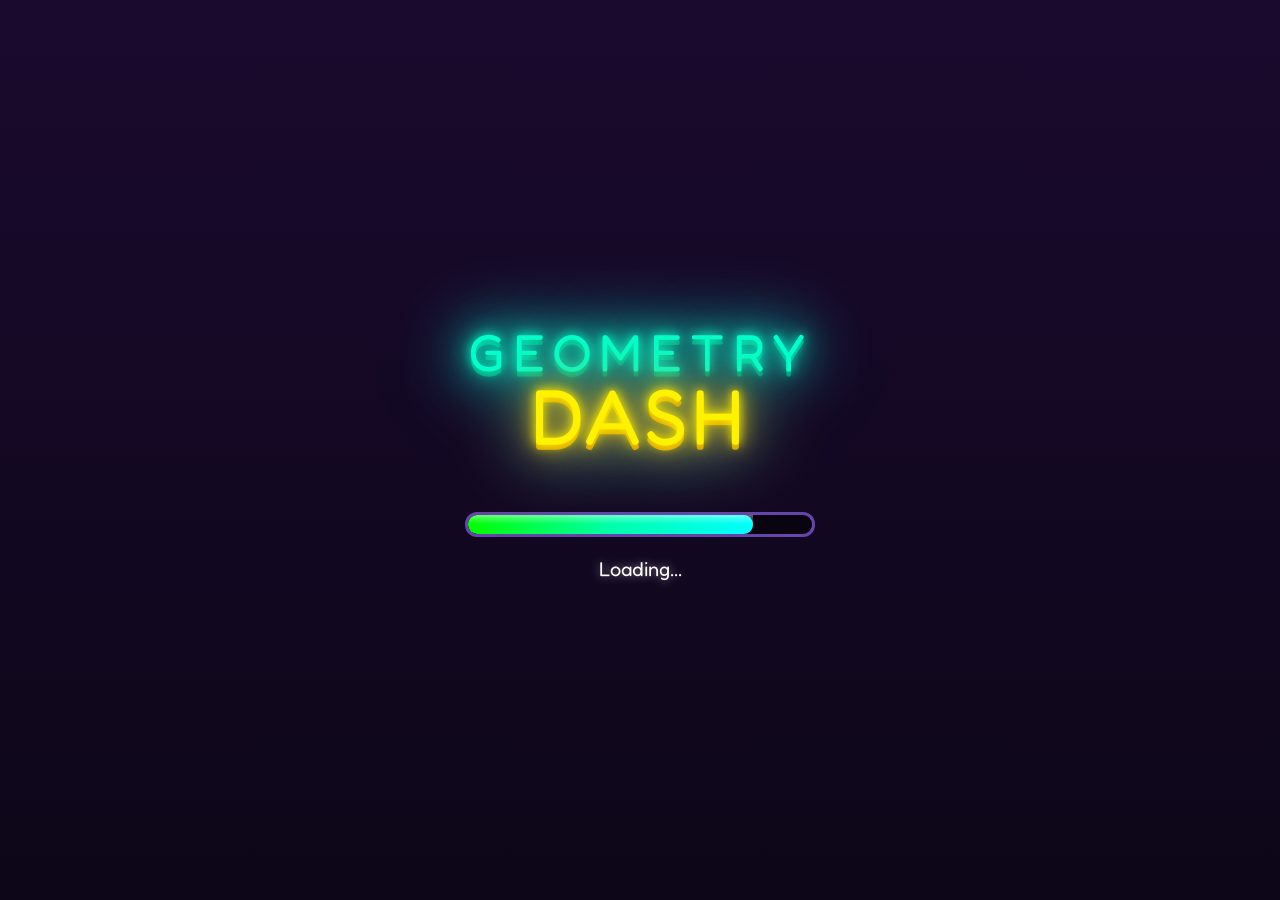
<file: geometry-dash.html>
<!DOCTYPE html>
<html lang="en">
<head>
    <meta charset="UTF-8">
    <meta name="viewport" content="width=device-width, initial-scale=1.0">
    <title>Geometry Dash</title>
    <style>
        @import url('https://fonts.googleapis.com/css2?family=Fredoka+One&display=swap');

        * {
            margin: 0;
            padding: 0;
            box-sizing: border-box;
            user-select: none;
        }

        body {
            font-family: 'Fredoka One', 'Arial Black', Arial, sans-serif;
            background: #000;
            overflow: hidden;
            width: 100vw;
            height: 100vh;
        }

        #game-container {
            width: 100%;
            height: 100%;
            position: relative;
        }

        /* Animated Background */
        .animated-bg {
            position: absolute;
            top: 0;
            left: 0;
            width: 100%;
            height: 100%;
            overflow: hidden;
        }

        .bg-layer {
            position: absolute;
            width: 100%;
            height: 100%;
        }

        /* Floating particles canvas */
        #particles-canvas {
            position: absolute;
            top: 0;
            left: 0;
            width: 100%;
            height: 100%;
            pointer-events: none;
        }

        /* Screen Management */
        .screen {
            position: absolute;
            top: 0;
            left: 0;
            width: 100%;
            height: 100%;
            display: none;
            flex-direction: column;
            align-items: center;
            justify-content: center;
            opacity: 0;
            transition: opacity 0.5s ease;
        }

        .screen.active {
            display: flex;
            opacity: 1;
        }

        /* ==================== MAIN MENU ==================== */
        #main-menu {
            background: linear-gradient(135deg, #1a0a2e 0%, #16213e 25%, #0f3460 50%, #1a1a2e 75%, #16213e 100%);
            background-size: 400% 400%;
            animation: gradientShift 15s ease infinite;
        }

        @keyframes gradientShift {
            0% { background-position: 0% 50%; }
            50% { background-position: 100% 50%; }
            100% { background-position: 0% 50%; }
        }

        .menu-content {
            position: relative;
            z-index: 10;
            display: flex;
            flex-direction: column;
            align-items: center;
            gap: 50px;
        }

        /* Glowing Title */
        .gd-title {
            text-align: center;
            animation: titleFloat 3s ease-in-out infinite;
            filter: drop-shadow(0 0 30px rgba(0, 255, 255, 0.5));
        }

        @keyframes titleFloat {
            0%, 100% { transform: translateY(0); }
            50% { transform: translateY(-10px); }
        }

        .title-geo {
            font-size: 52px;
            color: #00ffcc;
            text-shadow:
                0 0 10px #00ffcc,
                0 0 20px #00ffcc,
                0 0 40px #00ffcc,
                0 0 80px #00ffcc,
                0 5px 0 #008866;
            letter-spacing: 8px;
            animation: neonFlicker 3s ease-in-out infinite;
        }

        .title-dash {
            font-size: 78px;
            color: #fff200;
            text-shadow:
                0 0 10px #fff200,
                0 0 20px #fff200,
                0 0 40px #ff8c00,
                0 0 80px #ff8c00,
                0 5px 0 #cc9900;
            letter-spacing: 4px;
            margin-top: -15px;
            animation: neonPulse 2s ease-in-out infinite;
        }

        @keyframes neonFlicker {
            0%, 100% { opacity: 1; }
            92% { opacity: 1; }
            93% { opacity: 0.8; }
            94% { opacity: 1; }
            95% { opacity: 0.9; }
            96% { opacity: 1; }
        }

        @keyframes neonPulse {
            0%, 100% { filter: brightness(1); }
            50% { filter: brightness(1.2); }
        }

        /* Menu Buttons */
        .menu-buttons {
            display: flex;
            gap: 25px;
            perspective: 1000px;
        }

        .gd-button {
            position: relative;
            border: none;
            border-radius: 15px;
            cursor: pointer;
            display: flex;
            align-items: center;
            justify-content: center;
            flex-direction: column;
            color: white;
            font-family: inherit;
            font-weight: bold;
            transition: all 0.2s cubic-bezier(0.175, 0.885, 0.32, 1.275);
            overflow: hidden;
        }

        .gd-button::before {
            content: '';
            position: absolute;
            top: 0;
            left: -100%;
            width: 100%;
            height: 100%;
            background: linear-gradient(90deg, transparent, rgba(255,255,255,0.3), transparent);
            transition: left 0.5s;
        }

        .gd-button:hover::before {
            left: 100%;
        }

        .gd-button::after {
            content: '';
            position: absolute;
            top: 3px;
            left: 3px;
            right: 3px;
            height: 40%;
            background: linear-gradient(180deg, rgba(255,255,255,0.4) 0%, transparent 100%);
            border-radius: 12px 12px 50% 50%;
            pointer-events: none;
        }

        .play-btn {
            width: 120px;
            height: 120px;
            background: linear-gradient(180deg, #50ff50 0%, #30dd30 30%, #20bb20 70%, #10aa10 100%);
            box-shadow:
                0 8px 0 #0a7010,
                0 10px 20px rgba(0,0,0,0.5),
                0 0 30px rgba(80, 255, 80, 0.5),
                inset 0 -5px 20px rgba(0,0,0,0.2);
            font-size: 48px;
            border: 4px solid rgba(255,255,255,0.8);
            animation: playPulse 2s ease-in-out infinite;
        }

        @keyframes playPulse {
            0%, 100% { box-shadow: 0 8px 0 #0a7010, 0 10px 20px rgba(0,0,0,0.5), 0 0 30px rgba(80, 255, 80, 0.5); }
            50% { box-shadow: 0 8px 0 #0a7010, 0 10px 20px rgba(0,0,0,0.5), 0 0 60px rgba(80, 255, 80, 0.8); }
        }

        .play-btn:hover {
            transform: scale(1.15) translateY(-5px);
            box-shadow:
                0 12px 0 #0a7010,
                0 15px 30px rgba(0,0,0,0.6),
                0 0 50px rgba(80, 255, 80, 0.8);
        }

        .play-btn:active {
            transform: scale(0.95) translateY(5px);
            box-shadow: 0 2px 0 #0a7010, 0 5px 10px rgba(0,0,0,0.4);
        }

        .icon-btn, .settings-btn {
            width: 80px;
            height: 80px;
            background: linear-gradient(180deg, #60a0ff 0%, #4080dd 30%, #3060bb 70%, #2050aa 100%);
            box-shadow:
                0 6px 0 #103080,
                0 8px 15px rgba(0,0,0,0.4),
                0 0 20px rgba(96, 160, 255, 0.4);
            font-size: 28px;
            border: 3px solid rgba(255,255,255,0.7);
        }

        .icon-btn:hover, .settings-btn:hover {
            transform: scale(1.12) translateY(-3px);
            box-shadow:
                0 10px 0 #103080,
                0 12px 25px rgba(0,0,0,0.5),
                0 0 40px rgba(96, 160, 255, 0.6);
        }

        /* Bottom buttons */
        .menu-bottom {
            display: flex;
            gap: 15px;
        }

        .small-btn {
            width: 55px;
            height: 55px;
            background: linear-gradient(180deg, #aa66ff 0%, #8844dd 50%, #6622bb 100%);
            box-shadow: 0 4px 0 #441188, 0 0 15px rgba(170, 102, 255, 0.4);
            border-radius: 12px;
            border: 3px solid rgba(255,255,255,0.6);
            font-size: 22px;
        }

        .small-btn:hover {
            transform: scale(1.1);
            box-shadow: 0 6px 0 #441188, 0 0 30px rgba(170, 102, 255, 0.6);
        }

        /* Ground Animation */
        .ground-container {
            position: absolute;
            bottom: 0;
            width: 100%;
            height: 120px;
            overflow: hidden;
        }

        .ground-layer {
            position: absolute;
            bottom: 0;
            width: 200%;
            height: 100%;
            background:
                linear-gradient(180deg, transparent 0%, rgba(45, 27, 78, 0.8) 20%, #2d1b4e 20%),
                repeating-linear-gradient(90deg,
                    #2d1b4e 0px, #2d1b4e 60px,
                    #3d2b6e 60px, #3d2b6e 120px);
            animation: groundScroll 3s linear infinite;
        }

        .ground-layer::before {
            content: '';
            position: absolute;
            top: 0;
            width: 100%;
            height: 4px;
            background: linear-gradient(90deg, #ff00ff, #00ffff, #ff00ff, #00ffff);
            background-size: 200% 100%;
            animation: rainbowLine 2s linear infinite;
            box-shadow: 0 0 10px #ff00ff, 0 0 20px #00ffff;
        }

        @keyframes groundScroll {
            0% { transform: translateX(0); }
            100% { transform: translateX(-50%); }
        }

        @keyframes rainbowLine {
            0% { background-position: 0% 50%; }
            100% { background-position: 200% 50%; }
        }

        /* ==================== LEVEL SELECT ==================== */
        #level-select {
            background: linear-gradient(180deg, #1a0033 0%, #2d0066 30%, #1a0033 60%, #330066 100%);
            background-size: 100% 200%;
            animation: bgScroll 10s ease infinite;
        }

        @keyframes bgScroll {
            0%, 100% { background-position: 0% 0%; }
            50% { background-position: 0% 100%; }
        }

        .screen-header {
            position: absolute;
            top: 20px;
            left: 20px;
            right: 20px;
            display: flex;
            align-items: center;
            gap: 20px;
        }

        .back-button {
            width: 55px;
            height: 55px;
            background: linear-gradient(180deg, #ff6655 0%, #dd4433 50%, #bb2211 100%);
            border: 3px solid rgba(255,255,255,0.8);
            border-radius: 12px;
            cursor: pointer;
            color: white;
            font-size: 28px;
            font-family: inherit;
            display: flex;
            align-items: center;
            justify-content: center;
            box-shadow: 0 4px 0 #881100, 0 0 15px rgba(255, 100, 80, 0.5);
            transition: all 0.2s;
        }

        .back-button:hover {
            transform: scale(1.1);
            box-shadow: 0 6px 0 #881100, 0 0 30px rgba(255, 100, 80, 0.7);
        }

        .screen-title {
            color: white;
            font-size: 32px;
            text-shadow:
                0 0 10px #ff00ff,
                0 0 20px #ff00ff,
                0 4px 0 #660066;
            letter-spacing: 4px;
        }

        /* Level Carousel */
        .level-carousel {
            display: flex;
            align-items: center;
            gap: 30px;
        }

        .carousel-arrow {
            width: 60px;
            height: 60px;
            background: linear-gradient(180deg, #5588ff 0%, #3366dd 50%, #2244bb 100%);
            border: 3px solid rgba(255,255,255,0.7);
            border-radius: 50%;
            color: white;
            font-size: 28px;
            cursor: pointer;
            font-family: inherit;
            box-shadow: 0 4px 0 #112288, 0 0 20px rgba(85, 136, 255, 0.5);
            transition: all 0.2s;
        }

        .carousel-arrow:hover {
            transform: scale(1.15);
            box-shadow: 0 6px 0 #112288, 0 0 40px rgba(85, 136, 255, 0.7);
        }

        .level-card {
            width: 380px;
            background: linear-gradient(180deg, rgba(60, 30, 100, 0.9) 0%, rgba(30, 15, 60, 0.95) 100%);
            border: 4px solid;
            border-image: linear-gradient(180deg, #ff00ff, #00ffff) 1;
            border-radius: 25px;
            padding: 25px;
            text-align: center;
            color: white;
            box-shadow:
                0 0 30px rgba(255, 0, 255, 0.3),
                0 0 60px rgba(0, 255, 255, 0.2),
                inset 0 0 50px rgba(0, 0, 0, 0.5);
            animation: cardGlow 3s ease-in-out infinite;
        }

        @keyframes cardGlow {
            0%, 100% { box-shadow: 0 0 30px rgba(255, 0, 255, 0.3), 0 0 60px rgba(0, 255, 255, 0.2); }
            50% { box-shadow: 0 0 50px rgba(255, 0, 255, 0.5), 0 0 80px rgba(0, 255, 255, 0.4); }
        }

        .level-preview {
            width: 100%;
            height: 140px;
            border-radius: 15px;
            margin-bottom: 20px;
            position: relative;
            overflow: hidden;
        }

        .level-preview-bg {
            width: 100%;
            height: 100%;
            animation: previewScroll 20s linear infinite;
        }

        .level-preview::after {
            content: '';
            position: absolute;
            bottom: 0;
            width: 200%;
            height: 35px;
            background: repeating-linear-gradient(90deg, #2d1b4e 0px, #2d1b4e 25px, #3d2b6e 25px, #3d2b6e 50px);
            animation: groundScroll 2s linear infinite;
        }

        .level-name {
            font-size: 28px;
            margin-bottom: 15px;
            text-shadow: 0 0 10px currentColor;
            animation: textGlow 2s ease-in-out infinite;
        }

        @keyframes textGlow {
            0%, 100% { text-shadow: 0 0 10px currentColor; }
            50% { text-shadow: 0 0 20px currentColor, 0 0 30px currentColor; }
        }

        .level-difficulty {
            display: flex;
            align-items: center;
            justify-content: center;
            gap: 12px;
            margin-bottom: 20px;
        }

        .difficulty-face {
            width: 45px;
            height: 45px;
            border-radius: 50%;
            display: flex;
            align-items: center;
            justify-content: center;
            font-size: 24px;
            animation: facePulse 1.5s ease-in-out infinite;
        }

        @keyframes facePulse {
            0%, 100% { transform: scale(1); }
            50% { transform: scale(1.1); }
        }

        .difficulty-face.easy {
            background: linear-gradient(180deg, #50ff50, #30bb30);
            box-shadow: 0 0 20px #50ff50, 0 0 40px #30bb30;
        }
        .difficulty-face.normal {
            background: linear-gradient(180deg, #ffff50, #bbbb30);
            box-shadow: 0 0 20px #ffff50, 0 0 40px #bbbb30;
        }
        .difficulty-face.hard {
            background: linear-gradient(180deg, #ff8850, #bb5530);
            box-shadow: 0 0 20px #ff8850, 0 0 40px #bb5530;
        }
        .difficulty-face.harder {
            background: linear-gradient(180deg, #ff5050, #bb3030);
            box-shadow: 0 0 20px #ff5050, 0 0 40px #bb3030;
        }
        .difficulty-face.insane {
            background: linear-gradient(180deg, #ff50ff, #bb30bb);
            box-shadow: 0 0 20px #ff50ff, 0 0 40px #bb30bb;
        }
        .difficulty-face.demon {
            background: linear-gradient(180deg, #ff0000, #880000);
            box-shadow: 0 0 20px #ff0000, 0 0 40px #880000;
        }

        .difficulty-text {
            font-size: 20px;
            text-transform: uppercase;
            letter-spacing: 2px;
        }

        .progress-container {
            margin-bottom: 20px;
        }

        .progress-bar {
            width: 100%;
            height: 22px;
            background: rgba(0, 0, 0, 0.5);
            border-radius: 11px;
            overflow: hidden;
            border: 2px solid rgba(255, 255, 255, 0.3);
            position: relative;
        }

        .progress-fill {
            height: 100%;
            background: linear-gradient(90deg, #00ff00, #00ffaa, #00ffff);
            background-size: 200% 100%;
            animation: progressShine 2s linear infinite;
            border-radius: 9px;
            position: relative;
            transition: width 0.5s ease;
        }

        .progress-fill::after {
            content: '';
            position: absolute;
            top: 0;
            left: 0;
            right: 0;
            height: 50%;
            background: linear-gradient(180deg, rgba(255,255,255,0.4), transparent);
            border-radius: 9px 9px 0 0;
        }

        @keyframes progressShine {
            0% { background-position: 200% 0; }
            100% { background-position: 0% 0; }
        }

        .progress-text {
            margin-top: 8px;
            font-size: 16px;
            color: #aaffaa;
        }

        .level-buttons {
            display: flex;
            gap: 15px;
            justify-content: center;
            margin-top: 25px;
        }

        .level-btn {
            padding: 15px 30px;
            font-size: 18px;
            border-radius: 12px;
            border: 3px solid rgba(255,255,255,0.7);
            cursor: pointer;
            font-family: inherit;
            font-weight: bold;
            color: white;
            transition: all 0.2s;
            position: relative;
            overflow: hidden;
        }

        .normal-btn {
            background: linear-gradient(180deg, #50ff50 0%, #30bb30 50%, #20aa20 100%);
            box-shadow: 0 4px 0 #108010, 0 0 20px rgba(80, 255, 80, 0.4);
        }

        .practice-btn {
            background: linear-gradient(180deg, #50bbff 0%, #3088dd 50%, #2066bb 100%);
            box-shadow: 0 4px 0 #104488, 0 0 20px rgba(80, 187, 255, 0.4);
        }

        .level-btn:hover {
            transform: translateY(-3px);
        }

        .normal-btn:hover {
            box-shadow: 0 6px 0 #108010, 0 0 40px rgba(80, 255, 80, 0.6);
        }

        .practice-btn:hover {
            box-shadow: 0 6px 0 #104488, 0 0 40px rgba(80, 187, 255, 0.6);
        }

        /* Star counter */
        .star-counter {
            position: absolute;
            bottom: 30px;
            display: flex;
            align-items: center;
            gap: 10px;
            font-size: 28px;
            color: #ffdd00;
            text-shadow: 0 0 15px #ffdd00;
        }

        .star-counter .star {
            font-size: 36px;
            animation: starSpin 3s linear infinite;
        }

        @keyframes starSpin {
            0% { transform: rotateY(0deg); }
            100% { transform: rotateY(360deg); }
        }

        /* ==================== GAME SCREEN ==================== */
        #game-screen {
            background: #000;
        }

        #game-canvas {
            width: 100%;
            height: 100%;
        }

        .game-ui {
            position: absolute;
            top: 15px;
            left: 15px;
            right: 15px;
            display: flex;
            justify-content: space-between;
            align-items: center;
            pointer-events: none;
            z-index: 50;
        }

        .game-progress {
            display: flex;
            align-items: center;
            gap: 12px;
        }

        .game-progress-bar {
            width: 180px;
            height: 10px;
            background: rgba(0, 0, 0, 0.6);
            border-radius: 5px;
            overflow: hidden;
            border: 2px solid rgba(255, 255, 255, 0.5);
        }

        .game-progress-fill {
            height: 100%;
            background: linear-gradient(90deg, #00ff00, #00ffff);
            width: 0%;
            transition: width 0.1s linear;
        }

        .game-progress-text {
            color: white;
            font-size: 16px;
            text-shadow: 0 0 10px rgba(0, 255, 0, 0.8);
            min-width: 45px;
        }

        .pause-btn {
            width: 45px;
            height: 45px;
            background: rgba(0, 0, 0, 0.5);
            border: 2px solid rgba(255, 255, 255, 0.7);
            border-radius: 10px;
            color: white;
            font-size: 20px;
            cursor: pointer;
            pointer-events: auto;
            transition: all 0.2s;
        }

        .pause-btn:hover {
            background: rgba(255, 255, 255, 0.2);
            transform: scale(1.1);
        }

        /* Practice UI */
        .practice-ui {
            position: absolute;
            bottom: 25px;
            left: 50%;
            transform: translateX(-50%);
            display: none;
            gap: 25px;
            z-index: 50;
        }

        .practice-ui.active {
            display: flex;
        }

        .practice-btn-game {
            width: 65px;
            height: 65px;
            border-radius: 50%;
            border: 3px solid white;
            font-size: 28px;
            cursor: pointer;
            color: white;
            transition: all 0.2s;
            font-family: inherit;
        }

        .checkpoint-btn {
            background: linear-gradient(180deg, #50ff50, #20aa20);
            box-shadow: 0 4px 0 #108010, 0 0 20px rgba(80, 255, 80, 0.5);
        }

        .remove-btn {
            background: linear-gradient(180deg, #ff5050, #aa2020);
            box-shadow: 0 4px 0 #801010, 0 0 20px rgba(255, 80, 80, 0.5);
        }

        .practice-btn-game:hover {
            transform: scale(1.15);
        }

        /* ==================== OVERLAYS ==================== */
        .overlay {
            position: absolute;
            top: 0;
            left: 0;
            width: 100%;
            height: 100%;
            background: rgba(0, 0, 0, 0.9);
            display: none;
            align-items: center;
            justify-content: center;
            z-index: 100;
            backdrop-filter: blur(5px);
        }

        .overlay.active {
            display: flex;
            animation: fadeIn 0.3s ease;
        }

        @keyframes fadeIn {
            from { opacity: 0; }
            to { opacity: 1; }
        }

        .overlay-content {
            text-align: center;
            color: white;
            animation: scaleIn 0.3s cubic-bezier(0.175, 0.885, 0.32, 1.275);
        }

        @keyframes scaleIn {
            from { transform: scale(0.8); opacity: 0; }
            to { transform: scale(1); opacity: 1; }
        }

        .overlay-content h2 {
            font-size: 56px;
            margin-bottom: 40px;
            text-shadow:
                0 0 20px #00ffff,
                0 0 40px #00ffff,
                0 5px 0 #008888;
            letter-spacing: 8px;
            animation: titlePulse 2s ease-in-out infinite;
        }

        .overlay-buttons {
            display: flex;
            gap: 25px;
            justify-content: center;
        }

        .overlay-btn {
            width: 80px;
            height: 80px;
            border-radius: 15px;
            border: 3px solid rgba(255,255,255,0.8);
            cursor: pointer;
            font-size: 32px;
            color: white;
            font-family: inherit;
            transition: all 0.2s;
        }

        .resume-btn {
            background: linear-gradient(180deg, #50ff50, #20aa20);
            box-shadow: 0 5px 0 #108010, 0 0 25px rgba(80, 255, 80, 0.5);
        }

        .restart-btn {
            background: linear-gradient(180deg, #ffaa50, #dd7720);
            box-shadow: 0 5px 0 #885510, 0 0 25px rgba(255, 170, 80, 0.5);
        }

        .quit-btn {
            background: linear-gradient(180deg, #ff5050, #aa2020);
            box-shadow: 0 5px 0 #801010, 0 0 25px rgba(255, 80, 80, 0.5);
        }

        .overlay-btn:hover {
            transform: scale(1.15) translateY(-3px);
        }

        /* Death Screen */
        .death-content {
            animation: deathShake 0.4s ease;
        }

        @keyframes deathShake {
            0%, 100% { transform: translateX(0) rotate(0); }
            20% { transform: translateX(-15px) rotate(-2deg); }
            40% { transform: translateX(15px) rotate(2deg); }
            60% { transform: translateX(-10px) rotate(-1deg); }
            80% { transform: translateX(10px) rotate(1deg); }
        }

        .attempt-text {
            font-size: 28px;
            margin-bottom: 15px;
            color: #aaaaaa;
        }

        .attempt-text span {
            color: white;
            text-shadow: 0 0 10px white;
        }

        .death-progress {
            font-size: 72px;
            color: #ff4444;
            text-shadow:
                0 0 20px #ff4444,
                0 0 40px #ff0000,
                0 0 60px #ff0000;
            margin-bottom: 40px;
            animation: deathPulse 1s ease-in-out infinite;
        }

        @keyframes deathPulse {
            0%, 100% { transform: scale(1); }
            50% { transform: scale(1.05); }
        }

        /* Complete Screen */
        .complete-content h2 {
            font-size: 52px;
            color: #ffdd00;
            text-shadow:
                0 0 20px #ffdd00,
                0 0 40px #ff8800,
                0 0 60px #ff8800,
                0 5px 0 #aa8800;
            margin-bottom: 25px;
            animation: completeGlow 1s ease-in-out infinite alternate;
        }

        @keyframes completeGlow {
            from { filter: brightness(1) drop-shadow(0 0 20px #ffdd00); }
            to { filter: brightness(1.3) drop-shadow(0 0 40px #ffaa00); }
        }

        .stars-display {
            font-size: 70px;
            margin: 25px 0;
        }

        .stars-display .star {
            color: #ffdd00;
            text-shadow: 0 0 30px #ffdd00;
            display: inline-block;
            animation: starPop 0.5s cubic-bezier(0.175, 0.885, 0.32, 1.275) backwards;
        }

        .stars-display .star:nth-child(1) { animation-delay: 0.2s; }
        .stars-display .star:nth-child(2) { animation-delay: 0.4s; }
        .stars-display .star:nth-child(3) { animation-delay: 0.6s; }

        @keyframes starPop {
            0% { transform: scale(0) rotate(-180deg); opacity: 0; }
            100% { transform: scale(1) rotate(0deg); opacity: 1; }
        }

        .stats-container {
            background: rgba(0, 0, 0, 0.4);
            padding: 20px 40px;
            border-radius: 15px;
            margin-bottom: 30px;
            border: 2px solid rgba(255, 255, 255, 0.2);
        }

        .stats-row {
            font-size: 20px;
            margin: 12px 0;
            color: #aaaaaa;
        }

        .stats-row span {
            color: #00ffff;
            text-shadow: 0 0 10px #00ffff;
        }

        /* Music toggle */
        .music-toggle {
            position: absolute;
            top: 20px;
            right: 20px;
            width: 50px;
            height: 50px;
            background: rgba(0, 0, 0, 0.5);
            border: 2px solid rgba(255, 255, 255, 0.5);
            border-radius: 50%;
            color: white;
            font-size: 24px;
            cursor: pointer;
            z-index: 1000;
            transition: all 0.2s;
        }

        .music-toggle:hover {
            background: rgba(255, 255, 255, 0.2);
            transform: scale(1.1);
        }

        .music-toggle.muted {
            opacity: 0.5;
        }

        /* Loading screen */
        #loading-screen {
            background: linear-gradient(180deg, #1a0a2e 0%, #0d0618 100%);
        }

        .loading-content {
            text-align: center;
        }

        .loading-title {
            margin-bottom: 50px;
        }

        .loading-bar-container {
            width: 350px;
            height: 25px;
            background: rgba(0, 0, 0, 0.5);
            border-radius: 12px;
            overflow: hidden;
            border: 3px solid #6644aa;
            margin-bottom: 20px;
        }

        .loading-bar {
            height: 100%;
            width: 0%;
            background: linear-gradient(90deg, #00ff00, #00ffaa, #00ffff);
            border-radius: 9px;
            transition: width 0.3s ease;
            position: relative;
        }

        .loading-bar::after {
            content: '';
            position: absolute;
            top: 0;
            left: 0;
            right: 0;
            height: 50%;
            background: linear-gradient(180deg, rgba(255,255,255,0.4), transparent);
        }

        .loading-text {
            color: white;
            font-size: 20px;
            text-shadow: 0 0 10px rgba(255, 255, 255, 0.5);
            animation: loadingPulse 1s ease-in-out infinite;
        }

        @keyframes loadingPulse {
            0%, 100% { opacity: 1; }
            50% { opacity: 0.5; }
        }
    </style>
</head>
<body>
    <div id="game-container">
        <!-- Particles Canvas -->
        <canvas id="particles-canvas"></canvas>

        <!-- Loading Screen -->
        <div id="loading-screen" class="screen active">
            <div class="loading-content">
                <div class="loading-title">
                    <div class="gd-title">
                        <div class="title-geo">GEOMETRY</div>
                        <div class="title-dash">DASH</div>
                    </div>
                </div>
                <div class="loading-bar-container">
                    <div class="loading-bar" id="loading-bar"></div>
                </div>
                <div class="loading-text">Loading...</div>
            </div>
        </div>

        <!-- Main Menu -->
        <div id="main-menu" class="screen">
            <div class="animated-bg">
                <canvas id="menu-bg-canvas"></canvas>
            </div>
            <div class="ground-container">
                <div class="ground-layer"></div>
            </div>
            <div class="menu-content">
                <div class="gd-title">
                    <div class="title-geo">GEOMETRY</div>
                    <div class="title-dash">DASH</div>
                </div>
                <div class="menu-buttons">
                    <button class="gd-button icon-btn" onclick="playClick()">🎨</button>
                    <button class="gd-button play-btn" onclick="showLevelSelect()">▶</button>
                    <button class="gd-button settings-btn" onclick="playClick()">⚙️</button>
                </div>
                <div class="menu-bottom">
                    <button class="gd-button small-btn" onclick="playClick()">🏆</button>
                    <button class="gd-button small-btn" onclick="playClick()">📊</button>
                    <button class="gd-button small-btn" onclick="playClick()">ℹ️</button>
                </div>
            </div>
            <button class="music-toggle" id="music-toggle" onclick="toggleMusic()">🔊</button>
        </div>

        <!-- Level Select -->
        <div id="level-select" class="screen">
            <div class="screen-header">
                <button class="back-button" onclick="showMenu()">←</button>
                <h1 class="screen-title">SELECT LEVEL</h1>
            </div>
            <div class="level-carousel">
                <button class="carousel-arrow" onclick="changeLevel(-1)">❮</button>
                <div class="level-card">
                    <div class="level-preview" id="level-preview">
                        <div class="level-preview-bg" id="level-preview-bg"></div>
                    </div>
                    <div class="level-name" id="level-name">Stereo Madness</div>
                    <div class="level-difficulty">
                        <span class="difficulty-face easy" id="difficulty-face">😊</span>
                        <span class="difficulty-text" id="difficulty-text">Easy</span>
                    </div>
                    <div class="progress-container">
                        <div class="progress-bar">
                            <div class="progress-fill" id="level-progress"></div>
                        </div>
                        <div class="progress-text" id="progress-text">Normal: 0%</div>
                    </div>
                    <div class="level-buttons">
                        <button class="level-btn normal-btn" onclick="startGame(false)">▶ PLAY</button>
                        <button class="level-btn practice-btn" onclick="startGame(true)">🔄 PRACTICE</button>
                    </div>
                </div>
                <button class="carousel-arrow" onclick="changeLevel(1)">❯</button>
            </div>
            <div class="star-counter">
                <span class="star">⭐</span>
                <span id="total-stars">0</span>
            </div>
        </div>

        <!-- Game Screen -->
        <div id="game-screen" class="screen">
            <canvas id="game-canvas"></canvas>
            <div class="game-ui">
                <div class="game-progress">
                    <div class="game-progress-bar">
                        <div class="game-progress-fill" id="game-progress-fill"></div>
                    </div>
                    <span class="game-progress-text" id="game-progress-text">0%</span>
                </div>
                <button class="pause-btn" onclick="pauseGame()">⏸</button>
            </div>
            <div class="practice-ui" id="practice-ui">
                <button class="practice-btn-game checkpoint-btn" onclick="addCheckpoint()">✓</button>
                <button class="practice-btn-game remove-btn" onclick="removeCheckpoint()">✗</button>
            </div>
        </div>

        <!-- Pause Overlay -->
        <div id="pause-overlay" class="overlay">
            <div class="overlay-content">
                <h2>PAUSED</h2>
                <div class="overlay-buttons">
                    <button class="overlay-btn resume-btn" onclick="resumeGame()">▶</button>
                    <button class="overlay-btn restart-btn" onclick="restartGame()">↻</button>
                    <button class="overlay-btn quit-btn" onclick="quitGame()">✕</button>
                </div>
            </div>
        </div>

        <!-- Death Overlay -->
        <div id="death-overlay" class="overlay">
            <div class="overlay-content death-content">
                <div class="attempt-text">Attempt <span id="attempt-count">1</span></div>
                <div class="death-progress" id="death-progress">0%</div>
                <div class="overlay-buttons">
                    <button class="overlay-btn restart-btn" onclick="restartGame()">↻</button>
                    <button class="overlay-btn quit-btn" onclick="quitGame()">✕</button>
                </div>
            </div>
        </div>

        <!-- Complete Overlay -->
        <div id="complete-overlay" class="overlay">
            <div class="overlay-content complete-content">
                <h2>LEVEL COMPLETE!</h2>
                <div class="stars-display">
                    <span class="star">★</span>
                    <span class="star">★</span>
                    <span class="star">★</span>
                </div>
                <div class="stats-container">
                    <div class="stats-row">Attempts: <span id="complete-attempts">1</span></div>
                    <div class="stats-row">Jumps: <span id="complete-jumps">0</span></div>
                    <div class="stats-row">Time: <span id="complete-time">0:00</span></div>
                </div>
                <div class="overlay-buttons">
                    <button class="overlay-btn restart-btn" onclick="restartGame()">↻</button>
                    <button class="overlay-btn quit-btn" onclick="quitGame()">☰</button>
                </div>
            </div>
        </div>
    </div>

    <script>
        // ==================== AUDIO SYSTEM ====================
        let audioCtx = null;
        let musicPlaying = false;
        let musicNodes = [];
        let musicMuted = false;

        function initAudio() {
            if (!audioCtx) {
                audioCtx = new (window.AudioContext || window.webkitAudioContext)();
            }
            if (audioCtx.state === 'suspended') {
                audioCtx.resume();
            }
        }

        function playClick() {
            initAudio();
            playSound('click');
        }

        function playSound(type) {
            if (!audioCtx || musicMuted) return;

            const osc = audioCtx.createOscillator();
            const gain = audioCtx.createGain();
            osc.connect(gain);
            gain.connect(audioCtx.destination);

            if (type === 'click') {
                osc.type = 'sine';
                osc.frequency.setValueAtTime(800, audioCtx.currentTime);
                osc.frequency.exponentialRampToValueAtTime(400, audioCtx.currentTime + 0.1);
                gain.gain.setValueAtTime(0.15, audioCtx.currentTime);
                gain.gain.exponentialRampToValueAtTime(0.01, audioCtx.currentTime + 0.1);
                osc.start();
                osc.stop(audioCtx.currentTime + 0.1);
            } else if (type === 'jump') {
                osc.type = 'square';
                osc.frequency.setValueAtTime(600, audioCtx.currentTime);
                osc.frequency.exponentialRampToValueAtTime(150, audioCtx.currentTime + 0.15);
                gain.gain.setValueAtTime(0.12, audioCtx.currentTime);
                gain.gain.exponentialRampToValueAtTime(0.01, audioCtx.currentTime + 0.15);
                osc.start();
                osc.stop(audioCtx.currentTime + 0.15);
            } else if (type === 'death') {
                osc.type = 'sawtooth';
                osc.frequency.setValueAtTime(300, audioCtx.currentTime);
                osc.frequency.exponentialRampToValueAtTime(50, audioCtx.currentTime + 0.4);
                gain.gain.setValueAtTime(0.2, audioCtx.currentTime);
                gain.gain.exponentialRampToValueAtTime(0.01, audioCtx.currentTime + 0.4);
                osc.start();
                osc.stop(audioCtx.currentTime + 0.4);
            } else if (type === 'complete') {
                [523, 659, 784, 1047].forEach((freq, i) => {
                    const o = audioCtx.createOscillator();
                    const g = audioCtx.createGain();
                    o.connect(g);
                    g.connect(audioCtx.destination);
                    o.type = 'sine';
                    o.frequency.value = freq;
                    g.gain.setValueAtTime(0.15, audioCtx.currentTime + i * 0.12);
                    g.gain.exponentialRampToValueAtTime(0.01, audioCtx.currentTime + i * 0.12 + 0.4);
                    o.start(audioCtx.currentTime + i * 0.12);
                    o.stop(audioCtx.currentTime + i * 0.12 + 0.4);
                });
            }
        }

        // Main menu music - electronic beat
        function startMenuMusic() {
            if (!audioCtx || musicPlaying || musicMuted) return;
            musicPlaying = true;

            const bpm = 128;
            const beatTime = 60 / bpm;

            function scheduleMusic() {
                if (!musicPlaying) return;

                const now = audioCtx.currentTime;

                // Kick drum
                for (let i = 0; i < 4; i++) {
                    const kickTime = now + i * beatTime;
                    const kick = audioCtx.createOscillator();
                    const kickGain = audioCtx.createGain();
                    kick.connect(kickGain);
                    kickGain.connect(audioCtx.destination);
                    kick.frequency.setValueAtTime(150, kickTime);
                    kick.frequency.exponentialRampToValueAtTime(50, kickTime + 0.1);
                    kickGain.gain.setValueAtTime(0.4, kickTime);
                    kickGain.gain.exponentialRampToValueAtTime(0.01, kickTime + 0.15);
                    kick.start(kickTime);
                    kick.stop(kickTime + 0.15);
                    musicNodes.push(kick);
                }

                // Hi-hat
                for (let i = 0; i < 8; i++) {
                    const hatTime = now + i * beatTime / 2;
                    const bufferSize = audioCtx.sampleRate * 0.05;
                    const buffer = audioCtx.createBuffer(1, bufferSize, audioCtx.sampleRate);
                    const data = buffer.getChannelData(0);
                    for (let j = 0; j < bufferSize; j++) {
                        data[j] = (Math.random() * 2 - 1) * Math.exp(-j / (bufferSize * 0.1));
                    }
                    const hat = audioCtx.createBufferSource();
                    hat.buffer = buffer;
                    const hatGain = audioCtx.createGain();
                    const hatFilter = audioCtx.createBiquadFilter();
                    hatFilter.type = 'highpass';
                    hatFilter.frequency.value = 8000;
                    hat.connect(hatFilter);
                    hatFilter.connect(hatGain);
                    hatGain.connect(audioCtx.destination);
                    hatGain.gain.setValueAtTime(i % 2 === 0 ? 0.08 : 0.05, hatTime);
                    hat.start(hatTime);
                    musicNodes.push(hat);
                }

                // Snare
                for (let i = 0; i < 2; i++) {
                    const snareTime = now + (i * 2 + 1) * beatTime;
                    const snareOsc = audioCtx.createOscillator();
                    const snareGain = audioCtx.createGain();
                    snareOsc.connect(snareGain);
                    snareGain.connect(audioCtx.destination);
                    snareOsc.frequency.setValueAtTime(200, snareTime);
                    snareOsc.frequency.exponentialRampToValueAtTime(100, snareTime + 0.1);
                    snareGain.gain.setValueAtTime(0.2, snareTime);
                    snareGain.gain.exponentialRampToValueAtTime(0.01, snareTime + 0.15);
                    snareOsc.start(snareTime);
                    snareOsc.stop(snareTime + 0.15);
                    musicNodes.push(snareOsc);

                    // Snare noise
                    const noiseBuffer = audioCtx.createBuffer(1, audioCtx.sampleRate * 0.1, audioCtx.sampleRate);
                    const noiseData = noiseBuffer.getChannelData(0);
                    for (let j = 0; j < noiseBuffer.length; j++) {
                        noiseData[j] = (Math.random() * 2 - 1) * Math.exp(-j / (noiseBuffer.length * 0.2));
                    }
                    const noise = audioCtx.createBufferSource();
                    noise.buffer = noiseBuffer;
                    const noiseGain = audioCtx.createGain();
                    noise.connect(noiseGain);
                    noiseGain.connect(audioCtx.destination);
                    noiseGain.gain.setValueAtTime(0.15, snareTime);
                    noise.start(snareTime);
                    musicNodes.push(noise);
                }

                // Bass line
                const bassNotes = [65.41, 65.41, 82.41, 73.42]; // C2, C2, E2, D2
                bassNotes.forEach((freq, i) => {
                    const bassTime = now + i * beatTime;
                    const bass = audioCtx.createOscillator();
                    const bassGain = audioCtx.createGain();
                    bass.type = 'sawtooth';
                    bass.connect(bassGain);
                    bassGain.connect(audioCtx.destination);
                    bass.frequency.value = freq;
                    bassGain.gain.setValueAtTime(0.12, bassTime);
                    bassGain.gain.exponentialRampToValueAtTime(0.01, bassTime + beatTime * 0.9);
                    bass.start(bassTime);
                    bass.stop(bassTime + beatTime * 0.9);
                    musicNodes.push(bass);
                });

                // Lead melody
                const leadNotes = [523.25, 587.33, 659.25, 587.33, 523.25, 493.88, 523.25, 587.33];
                leadNotes.forEach((freq, i) => {
                    const leadTime = now + i * beatTime / 2;
                    const lead = audioCtx.createOscillator();
                    const leadGain = audioCtx.createGain();
                    lead.type = 'square';
                    lead.connect(leadGain);
                    leadGain.connect(audioCtx.destination);
                    lead.frequency.value = freq;
                    leadGain.gain.setValueAtTime(0.06, leadTime);
                    leadGain.gain.exponentialRampToValueAtTime(0.01, leadTime + beatTime / 2 * 0.8);
                    lead.start(leadTime);
                    lead.stop(leadTime + beatTime / 2 * 0.8);
                    musicNodes.push(lead);
                });

                setTimeout(scheduleMusic, beatTime * 4 * 1000 - 50);
            }

            scheduleMusic();
        }

        function stopMusic() {
            musicPlaying = false;
            musicNodes.forEach(node => {
                try { node.stop(); } catch(e) {}
            });
            musicNodes = [];
        }

        function toggleMusic() {
            musicMuted = !musicMuted;
            document.getElementById('music-toggle').textContent = musicMuted ? '🔇' : '🔊';
            document.getElementById('music-toggle').classList.toggle('muted', musicMuted);

            if (musicMuted) {
                stopMusic();
            } else if (gameState === 'menu') {
                startMenuMusic();
            }
        }

        // ==================== PARTICLES ====================
        const particlesCanvas = document.getElementById('particles-canvas');
        const particlesCtx = particlesCanvas.getContext('2d');
        let particles = [];

        function resizeParticles() {
            particlesCanvas.width = window.innerWidth;
            particlesCanvas.height = window.innerHeight;
        }

        function initParticles() {
            particles = [];
            for (let i = 0; i < 80; i++) {
                particles.push({
                    x: Math.random() * particlesCanvas.width,
                    y: Math.random() * particlesCanvas.height,
                    size: Math.random() * 4 + 1,
                    speedX: (Math.random() - 0.5) * 0.5,
                    speedY: (Math.random() - 0.5) * 0.5,
                    opacity: Math.random() * 0.5 + 0.2,
                    hue: Math.random() * 60 + 180 // Cyan to purple range
                });
            }
        }

        function updateParticles() {
            particlesCtx.clearRect(0, 0, particlesCanvas.width, particlesCanvas.height);

            particles.forEach(p => {
                p.x += p.speedX;
                p.y += p.speedY;

                if (p.x < 0) p.x = particlesCanvas.width;
                if (p.x > particlesCanvas.width) p.x = 0;
                if (p.y < 0) p.y = particlesCanvas.height;
                if (p.y > particlesCanvas.height) p.y = 0;

                particlesCtx.beginPath();
                particlesCtx.arc(p.x, p.y, p.size, 0, Math.PI * 2);
                particlesCtx.fillStyle = `hsla(${p.hue}, 100%, 70%, ${p.opacity})`;
                particlesCtx.fill();

                // Glow effect
                particlesCtx.beginPath();
                particlesCtx.arc(p.x, p.y, p.size * 2, 0, Math.PI * 2);
                particlesCtx.fillStyle = `hsla(${p.hue}, 100%, 70%, ${p.opacity * 0.3})`;
                particlesCtx.fill();
            });

            requestAnimationFrame(updateParticles);
        }

        // ==================== GAME DATA ====================
        const canvas = document.getElementById('game-canvas');
        const ctx = canvas.getContext('2d');

        const LEVELS = [
            { id: 1, name: "Stereo Madness", difficulty: "easy", stars: 1, color: { bg1: '#0066cc', bg2: '#003366', ground: '#2d1b4e' }, length: 6000 },
            { id: 2, name: "Back On Track", difficulty: "easy", stars: 2, color: { bg1: '#006644', bg2: '#003322', ground: '#1b4e2d' }, length: 6500 },
            { id: 3, name: "Polargeist", difficulty: "normal", stars: 3, color: { bg1: '#440066', bg2: '#220033', ground: '#3d1b4e' }, length: 7000 },
            { id: 4, name: "Dry Out", difficulty: "normal", stars: 4, color: { bg1: '#664400', bg2: '#332200', ground: '#4e3d1b' }, length: 7500 },
            { id: 5, name: "Base After Base", difficulty: "hard", stars: 5, color: { bg1: '#006666', bg2: '#003333', ground: '#1b4e4e' }, length: 8000 },
            { id: 6, name: "Can't Let Go", difficulty: "hard", stars: 6, color: { bg1: '#660044', bg2: '#330022', ground: '#4e1b3d' }, length: 8500 },
            { id: 7, name: "Jumper", difficulty: "harder", stars: 7, color: { bg1: '#444400', bg2: '#222200', ground: '#4e4e1b' }, length: 9000 },
            { id: 8, name: "Time Machine", difficulty: "harder", stars: 8, color: { bg1: '#004466', bg2: '#002233', ground: '#1b3d4e' }, length: 9500 },
            { id: 9, name: "Cycles", difficulty: "harder", stars: 9, color: { bg1: '#660000', bg2: '#330000', ground: '#4e1b1b' }, length: 10000 },
            { id: 10, name: "xStep", difficulty: "insane", stars: 10, color: { bg1: '#440044', bg2: '#220022', ground: '#3d1b3d' }, length: 11000 }
        ];

        const difficultyFaces = {
            easy: '😊', normal: '😐', hard: '😠', harder: '😡', insane: '🤯', demon: '👿'
        };

        // Game state
        let gameState = 'loading';
        let currentLevelIndex = 0;
        let currentLevel = LEVELS[0];
        let practiceMode = false;
        let attempts = 0;
        let jumpCount = 0;
        let startTime = 0;

        // Player
        let player = {
            x: 100, y: 0, width: 42, height: 42,
            velocityY: 0, rotation: 0, isOnGround: true, isDead: false,
            primaryColor: '#00ff00', secondaryColor: '#00ffff',
            trail: []
        };

        const GRAVITY = 0.85;
        const JUMP_FORCE = -14.5;
        const GAME_SPEED = 8.5;

        let cameraX = 0;
        let groundY = 0;
        let obstacles = [];
        let checkpoints = [];
        let lastCheckpoint = null;
        let isHolding = false;
        let canJump = true;
        let deathParticles = [];

        // ==================== UI FUNCTIONS ====================
        function showScreen(id) {
            document.querySelectorAll('.screen').forEach(s => s.classList.remove('active'));
            document.getElementById(id).classList.add('active');
        }

        function showMenu() {
            initAudio();
            playClick();
            gameState = 'menu';
            showScreen('main-menu');
            startMenuMusic();
        }

        function showLevelSelect() {
            initAudio();
            playClick();
            updateLevelDisplay();
            showScreen('level-select');
        }

        function changeLevel(dir) {
            playClick();
            currentLevelIndex += dir;
            if (currentLevelIndex < 0) currentLevelIndex = LEVELS.length - 1;
            if (currentLevelIndex >= LEVELS.length) currentLevelIndex = 0;
            updateLevelDisplay();
        }

        function updateLevelDisplay() {
            currentLevel = LEVELS[currentLevelIndex];
            document.getElementById('level-name').textContent = currentLevel.name;
            document.getElementById('difficulty-text').textContent =
                currentLevel.difficulty.charAt(0).toUpperCase() + currentLevel.difficulty.slice(1);

            const face = document.getElementById('difficulty-face');
            face.className = 'difficulty-face ' + currentLevel.difficulty;
            face.textContent = difficultyFaces[currentLevel.difficulty];

            // Level preview background
            document.getElementById('level-preview-bg').style.background =
                `linear-gradient(180deg, ${currentLevel.color.bg1} 0%, ${currentLevel.color.bg2} 100%)`;

            const progress = localStorage.getItem('gd_progress_' + currentLevel.id) || 0;
            document.getElementById('level-progress').style.width = progress + '%';
            document.getElementById('progress-text').textContent = `Normal: ${progress}%`;

            // Update total stars
            let totalStars = 0;
            LEVELS.forEach(l => {
                if (localStorage.getItem('gd_progress_' + l.id) >= 100) {
                    totalStars += l.stars;
                }
            });
            document.getElementById('total-stars').textContent = totalStars;
        }

        function startGame(practice) {
            playClick();
            practiceMode = practice;
            attempts = 0;
            jumpCount = 0;
            checkpoints = [];
            lastCheckpoint = null;
            startTime = Date.now();
            deathParticles = [];

            resize();
            generateObstacles();
            resetPlayer();
            attempts++;

            document.getElementById('attempt-count').textContent = attempts;
            document.getElementById('practice-ui').classList.toggle('active', practice);

            stopMusic();
            gameState = 'playing';
            showScreen('game-screen');
            hideOverlays();
            gameLoop();
        }

        function pauseGame() {
            if (gameState === 'playing') {
                playClick();
                gameState = 'paused';
                document.getElementById('pause-overlay').classList.add('active');
            }
        }

        function resumeGame() {
            playClick();
            gameState = 'playing';
            hideOverlays();
            gameLoop();
        }

        function restartGame() {
            playClick();
            hideOverlays();
            resetPlayer();
            attempts++;
            jumpCount = 0;
            deathParticles = [];
            startTime = Date.now();
            document.getElementById('attempt-count').textContent = attempts;
            gameState = 'playing';
            gameLoop();
        }

        function quitGame() {
            playClick();
            gameState = 'menu';
            hideOverlays();
            showLevelSelect();
            startMenuMusic();
        }

        function hideOverlays() {
            document.querySelectorAll('.overlay').forEach(o => o.classList.remove('active'));
        }

        function addCheckpoint() {
            if (!practiceMode || gameState !== 'playing') return;
            lastCheckpoint = { cameraX, playerX: player.x, playerY: player.y };
            checkpoints.push({...lastCheckpoint});
            playSound('jump');
        }

        function removeCheckpoint() {
            if (!practiceMode) return;
            playClick();
            checkpoints.pop();
            lastCheckpoint = checkpoints[checkpoints.length - 1] || null;
        }

        // ==================== GAME LOGIC ====================
        function generateObstacles() {
            obstacles = [];
            const blockSize = 40;
            let x = 500;
            const length = currentLevel.length;

            while (x < length - 300) {
                const type = Math.random();

                if (type < 0.35) {
                    const count = 1 + Math.floor(Math.random() * 3);
                    for (let i = 0; i < count; i++) {
                        obstacles.push({ type: 'spike', x: x + i * blockSize, y: groundY - blockSize, width: blockSize, height: blockSize });
                    }
                    x += count * blockSize + 180 + Math.random() * 120;
                } else if (type < 0.6) {
                    const count = 1 + Math.floor(Math.random() * 3);
                    const height = 1 + Math.floor(Math.random() * 2);
                    for (let i = 0; i < count; i++) {
                        for (let h = 0; h < height; h++) {
                            obstacles.push({ type: 'block', x: x + i * blockSize, y: groundY - blockSize - h * blockSize, width: blockSize, height: blockSize });
                        }
                    }
                    if (Math.random() < 0.4) {
                        obstacles.push({ type: 'spike', x: x + Math.floor(count/2) * blockSize, y: groundY - blockSize - height * blockSize, width: blockSize, height: blockSize });
                    }
                    x += count * blockSize + 140 + Math.random() * 100;
                } else if (type < 0.75) {
                    obstacles.push({ type: 'pad', x, y: groundY - 18, width: 45, height: 18 });
                    x += 180;
                    obstacles.push({ type: 'spike', x, y: groundY - blockSize, width: blockSize, height: blockSize });
                    obstacles.push({ type: 'spike', x: x + blockSize, y: groundY - blockSize, width: blockSize, height: blockSize });
                    x += 180;
                } else if (type < 0.9) {
                    obstacles.push({ type: 'orb', x, y: groundY - 110, width: 38, height: 38, triggered: false });
                    obstacles.push({ type: 'spike', x: x - 20, y: groundY - blockSize, width: blockSize, height: blockSize });
                    obstacles.push({ type: 'spike', x: x + 20, y: groundY - blockSize, width: blockSize, height: blockSize });
                    x += 220;
                } else {
                    obstacles.push({ type: 'coin', x, y: groundY - 120, width: 28, height: 28, collected: false });
                    x += 150;
                }
            }

            obstacles.push({ type: 'end', x: length - 100, y: 0, width: 50, height: canvas.height });
        }

        function resetPlayer() {
            if (practiceMode && lastCheckpoint) {
                cameraX = lastCheckpoint.cameraX;
                player.x = lastCheckpoint.playerX;
                player.y = lastCheckpoint.playerY;
            } else {
                cameraX = 0;
                player.x = 100;
                player.y = groundY - player.height;
            }
            player.velocityY = 0;
            player.rotation = 0;
            player.isOnGround = true;
            player.isDead = false;
            player.trail = [];
            canJump = true;
            deathParticles = [];

            obstacles.forEach(obs => {
                if (obs.type === 'orb') obs.triggered = false;
                if (obs.type === 'coin') obs.collected = false;
            });
        }

        function resize() {
            canvas.width = window.innerWidth;
            canvas.height = window.innerHeight;
            groundY = canvas.height - 100;
        }

        function die() {
            player.isDead = true;
            gameState = 'dead';
            playSound('death');

            // Create death particles
            for (let i = 0; i < 25; i++) {
                const angle = (Math.PI * 2 / 25) * i;
                const speed = 5 + Math.random() * 10;
                deathParticles.push({
                    x: player.x - cameraX + player.width / 2,
                    y: player.y + player.height / 2,
                    vx: Math.cos(angle) * speed,
                    vy: Math.sin(angle) * speed,
                    size: 5 + Math.random() * 12,
                    rotation: Math.random() * 360,
                    rotSpeed: (Math.random() - 0.5) * 20,
                    alpha: 1,
                    color: Math.random() > 0.5 ? player.primaryColor : player.secondaryColor
                });
            }

            const progress = Math.floor((cameraX / currentLevel.length) * 100);
            document.getElementById('death-progress').textContent = progress + '%';

            const saved = parseInt(localStorage.getItem('gd_progress_' + currentLevel.id) || 0);
            if (progress > saved) {
                localStorage.setItem('gd_progress_' + currentLevel.id, progress);
            }

            setTimeout(() => {
                document.getElementById('death-overlay').classList.add('active');
            }, 500);
        }

        function complete() {
            gameState = 'complete';
            playSound('complete');

            localStorage.setItem('gd_progress_' + currentLevel.id, 100);

            document.getElementById('complete-attempts').textContent = attempts;
            document.getElementById('complete-jumps').textContent = jumpCount;

            const elapsed = Date.now() - startTime;
            const secs = Math.floor(elapsed / 1000);
            document.getElementById('complete-time').textContent = `${Math.floor(secs/60)}:${(secs%60).toString().padStart(2,'0')}`;

            setTimeout(() => {
                document.getElementById('complete-overlay').classList.add('active');
            }, 300);
        }

        function checkCollision(a, b) {
            const margin = 7;
            return a.x + margin < b.x + b.width &&
                   a.x + a.width - margin > b.x &&
                   a.y + margin < b.y + b.height &&
                   a.y + a.height - margin > b.y;
        }

        // ==================== GAME LOOP ====================
        function update() {
            if (gameState !== 'playing') return;

            cameraX += GAME_SPEED;
            player.x = cameraX + 100;

            player.velocityY += GRAVITY;
            player.y += player.velocityY;

            // Add trail
            player.trail.push({ x: player.x - cameraX + player.width/2, y: player.y + player.height/2, alpha: 1 });
            if (player.trail.length > 15) player.trail.shift();
            player.trail.forEach(t => t.alpha -= 0.07);

            if (player.y >= groundY - player.height) {
                player.y = groundY - player.height;
                player.velocityY = 0;
                player.isOnGround = true;
                player.rotation = Math.round(player.rotation / 90) * 90;
            } else {
                player.isOnGround = false;
            }

            if (isHolding && player.isOnGround && canJump) {
                player.velocityY = JUMP_FORCE;
                player.isOnGround = false;
                canJump = false;
                jumpCount++;
                playSound('jump');
            }

            if (!isHolding) canJump = true;

            if (!player.isOnGround) {
                player.rotation += 8;
            }

            // Collisions
            for (const obs of obstacles) {
                if (obs.x > cameraX + canvas.width + 100 || obs.x + obs.width < cameraX - 100) continue;

                const hit = checkCollision(player, obs);

                if (obs.type === 'spike' && hit) { die(); return; }

                if (obs.type === 'block' && hit) {
                    const playerBottom = player.y + player.height;
                    const playerRight = player.x + player.width;

                    if (player.velocityY > 0 && playerBottom > obs.y && playerBottom < obs.y + obs.height/2 && playerRight > obs.x + 5 && player.x < obs.x + obs.width - 5) {
                        player.y = obs.y - player.height;
                        player.velocityY = 0;
                        player.isOnGround = true;
                        player.rotation = Math.round(player.rotation / 90) * 90;
                    } else if (playerRight > obs.x && player.x < obs.x + 8) {
                        die(); return;
                    }
                }

                if (obs.type === 'pad' && hit) {
                    player.velocityY = -19;
                    player.isOnGround = false;
                    playSound('jump');
                }

                if (obs.type === 'orb' && hit && isHolding && !obs.triggered) {
                    obs.triggered = true;
                    player.velocityY = -14.5;
                    jumpCount++;
                    playSound('jump');
                }

                if (obs.type === 'coin' && hit && !obs.collected) {
                    obs.collected = true;
                    playSound('click');
                }

                if (obs.type === 'end' && player.x + player.width > obs.x) {
                    complete(); return;
                }
            }

            const progress = Math.floor((cameraX / currentLevel.length) * 100);
            document.getElementById('game-progress-fill').style.width = progress + '%';
            document.getElementById('game-progress-text').textContent = progress + '%';
        }

        function draw() {
            ctx.clearRect(0, 0, canvas.width, canvas.height);

            // Background gradient
            const gradient = ctx.createLinearGradient(0, 0, 0, canvas.height);
            gradient.addColorStop(0, currentLevel.color.bg1);
            gradient.addColorStop(1, currentLevel.color.bg2);
            ctx.fillStyle = gradient;
            ctx.fillRect(0, 0, canvas.width, canvas.height);

            // Background grid
            ctx.strokeStyle = 'rgba(255,255,255,0.03)';
            ctx.lineWidth = 1;
            for (let i = 0; i < 15; i++) {
                const y = (i * 60 + (cameraX * 0.1) % 60);
                ctx.beginPath();
                ctx.moveTo(0, y);
                ctx.lineTo(canvas.width, y);
                ctx.stroke();
            }
            for (let i = 0; i < 25; i++) {
                const x = (i * 80 - (cameraX * 0.05) % 80);
                ctx.beginPath();
                ctx.moveTo(x, 0);
                ctx.lineTo(x, canvas.height);
                ctx.stroke();
            }

            // Draw obstacles
            obstacles.forEach(obs => {
                const screenX = obs.x - cameraX;
                if (screenX < -100 || screenX > canvas.width + 100) return;

                if (obs.type === 'spike') {
                    ctx.fillStyle = '#1a1a2e';
                    ctx.beginPath();
                    ctx.moveTo(screenX, obs.y + obs.height);
                    ctx.lineTo(screenX + obs.width/2, obs.y);
                    ctx.lineTo(screenX + obs.width, obs.y + obs.height);
                    ctx.closePath();
                    ctx.fill();

                    ctx.fillStyle = '#2a2a4e';
                    ctx.beginPath();
                    ctx.moveTo(screenX + obs.width*0.2, obs.y + obs.height);
                    ctx.lineTo(screenX + obs.width/2, obs.y + obs.height*0.25);
                    ctx.lineTo(screenX + obs.width*0.8, obs.y + obs.height);
                    ctx.closePath();
                    ctx.fill();

                    ctx.strokeStyle = '#ffffff';
                    ctx.lineWidth = 2;
                    ctx.beginPath();
                    ctx.moveTo(screenX, obs.y + obs.height);
                    ctx.lineTo(screenX + obs.width/2, obs.y);
                    ctx.lineTo(screenX + obs.width, obs.y + obs.height);
                    ctx.closePath();
                    ctx.stroke();
                }

                if (obs.type === 'block') {
                    ctx.fillStyle = currentLevel.color.ground;
                    ctx.fillRect(screenX, obs.y, obs.width, obs.height);

                    ctx.fillStyle = 'rgba(255,255,255,0.25)';
                    ctx.fillRect(screenX, obs.y, obs.width, obs.height * 0.3);

                    ctx.fillStyle = 'rgba(0,0,0,0.2)';
                    ctx.fillRect(screenX, obs.y + obs.height * 0.7, obs.width, obs.height * 0.3);

                    ctx.strokeStyle = '#ffffff';
                    ctx.lineWidth = 2;
                    ctx.strokeRect(screenX, obs.y, obs.width, obs.height);
                }

                if (obs.type === 'pad') {
                    const glow = ctx.createRadialGradient(screenX + obs.width/2, obs.y + obs.height/2, 0, screenX + obs.width/2, obs.y + obs.height/2, obs.width);
                    glow.addColorStop(0, 'rgba(255, 255, 0, 0.3)');
                    glow.addColorStop(1, 'transparent');
                    ctx.fillStyle = glow;
                    ctx.fillRect(screenX - 20, obs.y - 20, obs.width + 40, obs.height + 40);

                    ctx.fillStyle = 'linear-gradient(180deg, #ffff00, #ffaa00)';
                    ctx.fillStyle = '#ffff00';
                    ctx.fillRect(screenX, obs.y, obs.width, obs.height);
                    ctx.strokeStyle = '#ffffff';
                    ctx.lineWidth = 2;
                    ctx.strokeRect(screenX, obs.y, obs.width, obs.height);

                    // Arrow
                    ctx.fillStyle = '#ffffff';
                    ctx.beginPath();
                    ctx.moveTo(screenX + obs.width/2, obs.y + 3);
                    ctx.lineTo(screenX + 8, obs.y + obs.height - 3);
                    ctx.lineTo(screenX + obs.width - 8, obs.y + obs.height - 3);
                    ctx.closePath();
                    ctx.fill();
                }

                if (obs.type === 'orb') {
                    const cx = screenX + obs.width/2;
                    const cy = obs.y + obs.height/2;
                    const pulse = 1 + Math.sin(Date.now() * 0.008) * 0.15;
                    const color = obs.triggered ? '#666600' : '#ffff00';

                    // Glow
                    const glow = ctx.createRadialGradient(cx, cy, 0, cx, cy, obs.width * pulse);
                    glow.addColorStop(0, obs.triggered ? 'rgba(100, 100, 0, 0.5)' : 'rgba(255, 255, 0, 0.5)');
                    glow.addColorStop(1, 'transparent');
                    ctx.fillStyle = glow;
                    ctx.beginPath();
                    ctx.arc(cx, cy, obs.width * pulse, 0, Math.PI * 2);
                    ctx.fill();

                    ctx.fillStyle = color;
                    ctx.beginPath();
                    ctx.arc(cx, cy, obs.width/2 * pulse, 0, Math.PI * 2);
                    ctx.fill();

                    ctx.strokeStyle = '#ffffff';
                    ctx.lineWidth = 3;
                    ctx.stroke();

                    // Highlight
                    ctx.fillStyle = 'rgba(255,255,255,0.5)';
                    ctx.beginPath();
                    ctx.arc(cx - 5, cy - 5, 5, 0, Math.PI * 2);
                    ctx.fill();
                }

                if (obs.type === 'coin' && !obs.collected) {
                    const cx = screenX + obs.width/2;
                    const cy = obs.y + obs.height/2;
                    const scale = Math.cos(Date.now() * 0.006);

                    ctx.save();
                    ctx.translate(cx, cy);
                    ctx.scale(scale, 1);

                    ctx.fillStyle = '#ffdd00';
                    ctx.beginPath();
                    ctx.arc(0, 0, obs.width/2, 0, Math.PI * 2);
                    ctx.fill();

                    ctx.fillStyle = '#ffff88';
                    ctx.beginPath();
                    ctx.arc(0, 0, obs.width/3, 0, Math.PI * 2);
                    ctx.fill();

                    ctx.strokeStyle = '#ffffff';
                    ctx.lineWidth = 2;
                    ctx.beginPath();
                    ctx.arc(0, 0, obs.width/2, 0, Math.PI * 2);
                    ctx.stroke();

                    ctx.restore();
                }

                if (obs.type === 'end') {
                    const endGradient = ctx.createLinearGradient(screenX, 0, screenX + obs.width, 0);
                    endGradient.addColorStop(0, 'transparent');
                    endGradient.addColorStop(0.5, 'rgba(255, 255, 255, 0.5)');
                    endGradient.addColorStop(1, 'transparent');
                    ctx.fillStyle = endGradient;
                    ctx.fillRect(screenX, 0, obs.width, canvas.height);
                }
            });

            // Draw ground
            const blockSize = 40;
            const startX = Math.floor(cameraX / blockSize) * blockSize;
            for (let row = 0; row < 3; row++) {
                for (let col = -1; col <= Math.ceil(canvas.width / blockSize) + 1; col++) {
                    const x = startX + col * blockSize - cameraX;
                    const y = groundY + row * blockSize;
                    const isLight = (Math.floor((startX + col * blockSize) / blockSize) + row) % 2 === 0;

                    ctx.fillStyle = isLight ? currentLevel.color.ground : shadeColor(currentLevel.color.ground, -15);
                    ctx.fillRect(x, y, blockSize, blockSize);

                    ctx.strokeStyle = 'rgba(255,255,255,0.08)';
                    ctx.lineWidth = 1;
                    ctx.strokeRect(x, y, blockSize, blockSize);
                }
            }

            // Ground line with glow
            ctx.shadowColor = '#00ffff';
            ctx.shadowBlur = 10;
            ctx.strokeStyle = '#ffffff';
            ctx.lineWidth = 3;
            ctx.beginPath();
            ctx.moveTo(0, groundY);
            ctx.lineTo(canvas.width, groundY);
            ctx.stroke();
            ctx.shadowBlur = 0;

            // Draw death particles
            deathParticles.forEach(p => {
                p.x += p.vx;
                p.y += p.vy;
                p.vy += 0.5;
                p.rotation += p.rotSpeed;
                p.alpha -= 0.02;

                if (p.alpha > 0) {
                    ctx.save();
                    ctx.globalAlpha = p.alpha;
                    ctx.translate(p.x, p.y);
                    ctx.rotate(p.rotation * Math.PI / 180);
                    ctx.fillStyle = p.color;
                    ctx.fillRect(-p.size/2, -p.size/2, p.size, p.size);
                    ctx.restore();
                }
            });

            // Draw player
            if (!player.isDead) {
                const screenX = player.x - cameraX;

                // Trail
                player.trail.forEach((t, i) => {
                    if (t.alpha > 0) {
                        const trailGradient = ctx.createRadialGradient(t.x, t.y, 0, t.x, t.y, 20);
                        trailGradient.addColorStop(0, `rgba(0, 255, 255, ${t.alpha * 0.5})`);
                        trailGradient.addColorStop(1, 'transparent');
                        ctx.fillStyle = trailGradient;
                        ctx.beginPath();
                        ctx.arc(t.x, t.y, 20, 0, Math.PI * 2);
                        ctx.fill();
                    }
                });

                ctx.save();
                ctx.translate(screenX + player.width/2, player.y + player.height/2);
                ctx.rotate(player.rotation * Math.PI / 180);

                // Glow
                ctx.shadowColor = player.primaryColor;
                ctx.shadowBlur = 15;

                // Body
                ctx.fillStyle = player.primaryColor;
                ctx.fillRect(-player.width/2, -player.height/2, player.width, player.height);

                // Inner
                ctx.fillStyle = player.secondaryColor;
                ctx.fillRect(-player.width/3, -player.height/3, player.width/1.5, player.height/1.5);

                // Highlight
                ctx.fillStyle = 'rgba(255,255,255,0.4)';
                ctx.fillRect(-player.width/2 + 3, -player.height/2 + 3, player.width/2.5, player.height/3);

                // Outline
                ctx.shadowBlur = 0;
                ctx.strokeStyle = '#ffffff';
                ctx.lineWidth = 3;
                ctx.strokeRect(-player.width/2, -player.height/2, player.width, player.height);

                // Eye
                ctx.fillStyle = '#ffffff';
                ctx.beginPath();
                ctx.arc(player.width/6, -player.height/8, player.width/5.5, 0, Math.PI * 2);
                ctx.fill();

                ctx.fillStyle = '#000000';
                ctx.beginPath();
                ctx.arc(player.width/6 + 2, -player.height/8, player.width/9, 0, Math.PI * 2);
                ctx.fill();

                // Eye shine
                ctx.fillStyle = '#ffffff';
                ctx.beginPath();
                ctx.arc(player.width/6 + 4, -player.height/8 - 2, 2, 0, Math.PI * 2);
                ctx.fill();

                ctx.restore();
            }
        }

        function shadeColor(color, percent) {
            const num = parseInt(color.replace('#', ''), 16);
            const amt = Math.round(2.55 * percent);
            const R = Math.min(255, Math.max(0, (num >> 16) + amt));
            const G = Math.min(255, Math.max(0, (num >> 8 & 0x00FF) + amt));
            const B = Math.min(255, Math.max(0, (num & 0x0000FF) + amt));
            return '#' + (0x1000000 + R * 0x10000 + G * 0x100 + B).toString(16).slice(1);
        }

        function gameLoop() {
            if (gameState === 'playing') {
                update();
                draw();
                requestAnimationFrame(gameLoop);
            } else if (gameState === 'dead') {
                draw();
                if (deathParticles.some(p => p.alpha > 0)) {
                    requestAnimationFrame(gameLoop);
                }
            }
        }

        // ==================== INPUT ====================
        window.addEventListener('mousedown', () => { isHolding = true; });
        window.addEventListener('mouseup', () => { isHolding = false; });
        window.addEventListener('touchstart', (e) => { e.preventDefault(); isHolding = true; }, { passive: false });
        window.addEventListener('touchend', () => { isHolding = false; });

        window.addEventListener('keydown', (e) => {
            if (e.code === 'Space' || e.code === 'ArrowUp' || e.key === 'w') {
                isHolding = true;
                e.preventDefault();
            }
            if (e.code === 'Escape') {
                if (gameState === 'playing') pauseGame();
                else if (gameState === 'paused') resumeGame();
            }
            if (e.code === 'KeyR' && (gameState === 'dead' || gameState === 'paused')) {
                restartGame();
            }
        });

        window.addEventListener('keyup', (e) => {
            if (e.code === 'Space' || e.code === 'ArrowUp' || e.key === 'w') {
                isHolding = false;
            }
        });

        window.addEventListener('resize', () => {
            resize();
            resizeParticles();
        });

        // ==================== INIT ====================
        function init() {
            resize();
            resizeParticles();
            initParticles();
            updateParticles();

            // Loading animation
            let progress = 0;
            const loadingBar = document.getElementById('loading-bar');
            const loadInterval = setInterval(() => {
                progress += Math.random() * 15;
                if (progress >= 100) {
                    progress = 100;
                    clearInterval(loadInterval);
                    setTimeout(() => {
                        initAudio();
                        showMenu();
                    }, 500);
                }
                loadingBar.style.width = progress + '%';
            }, 100);
        }

        init();
    </script>
</body>
</html>
</file>
